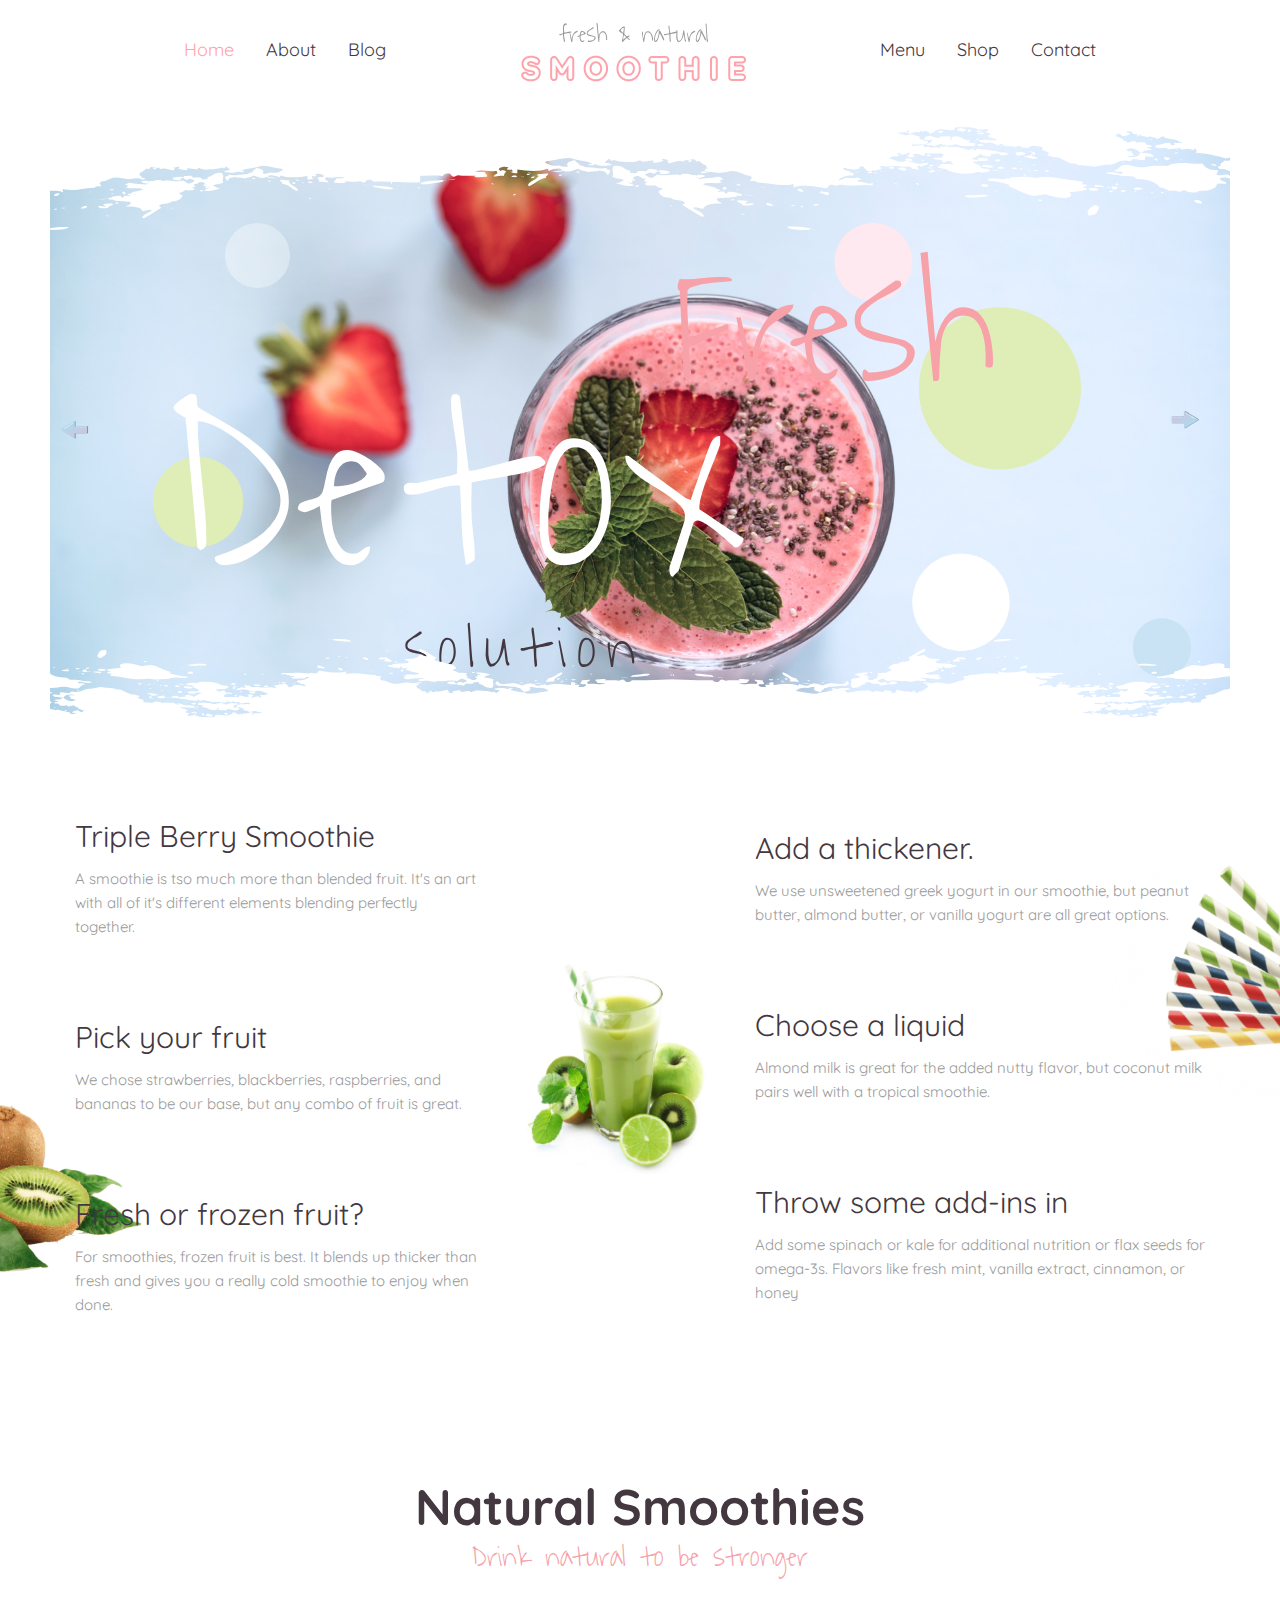
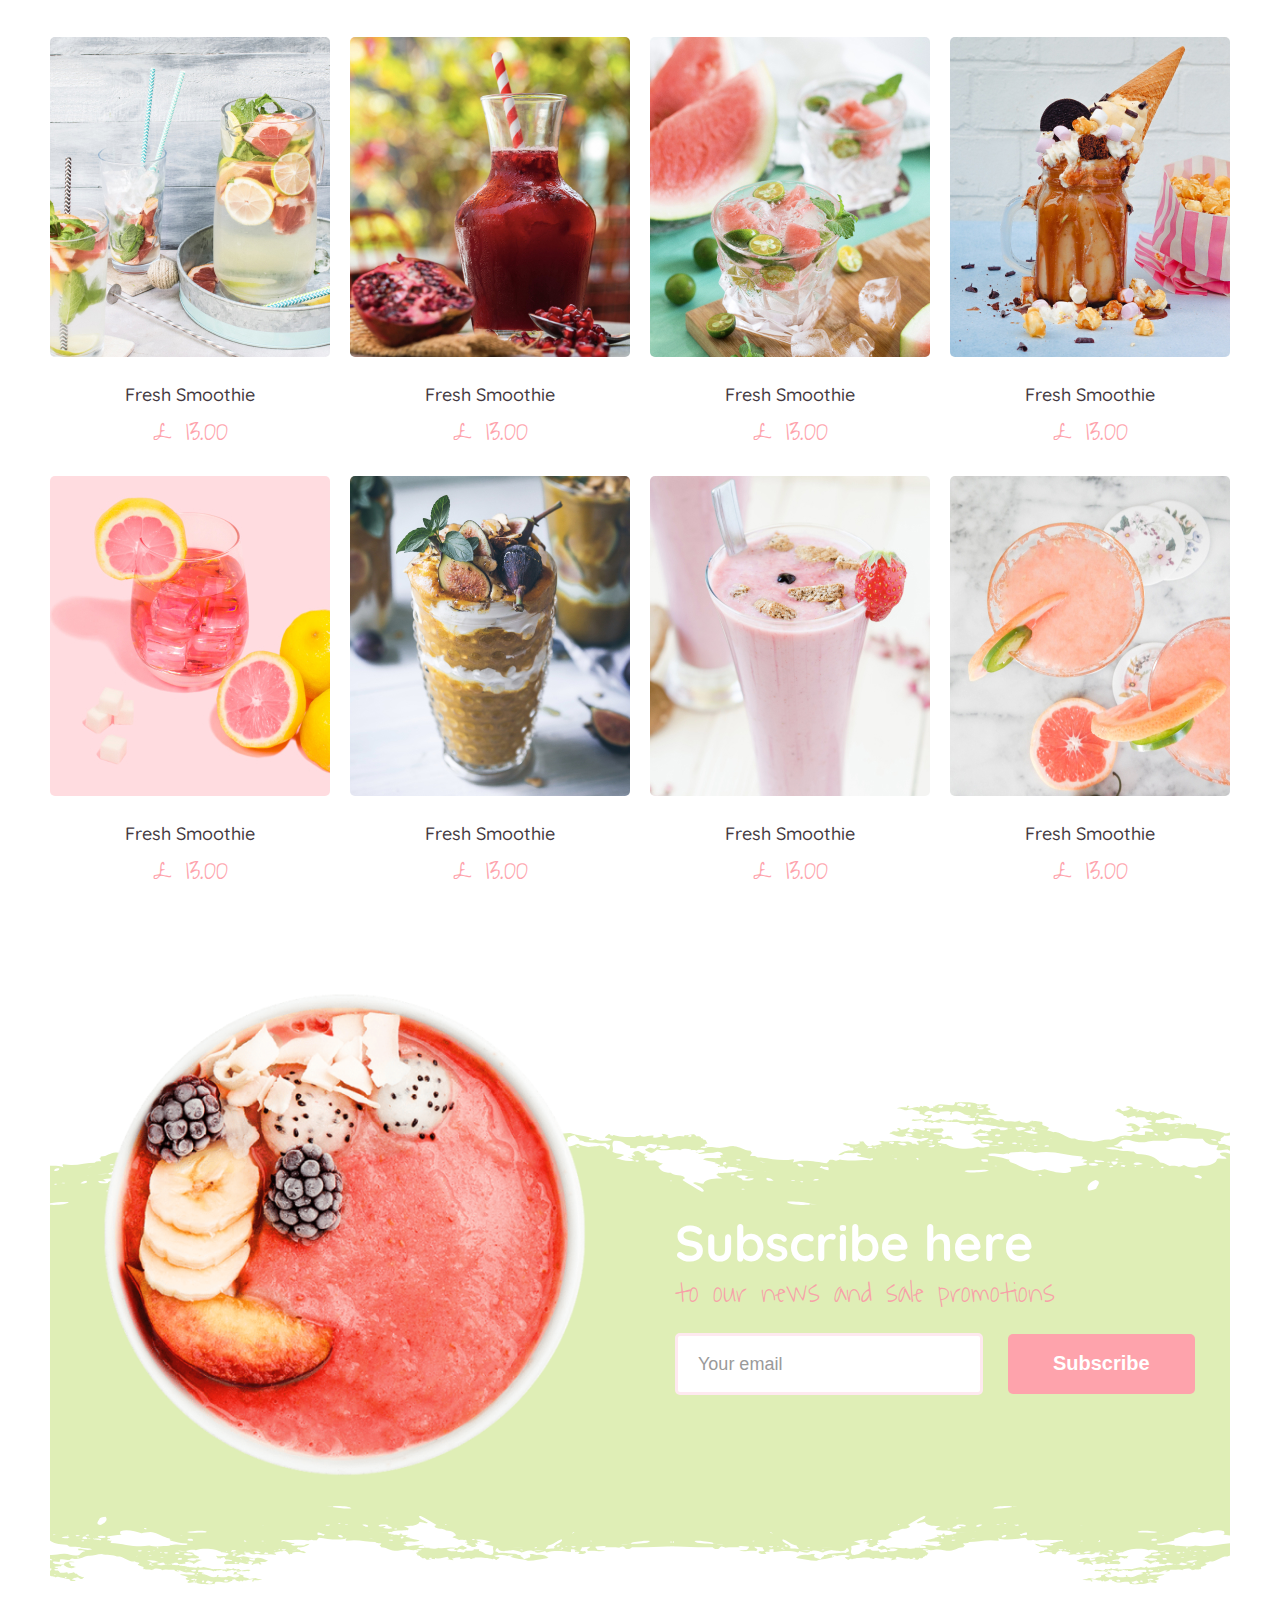
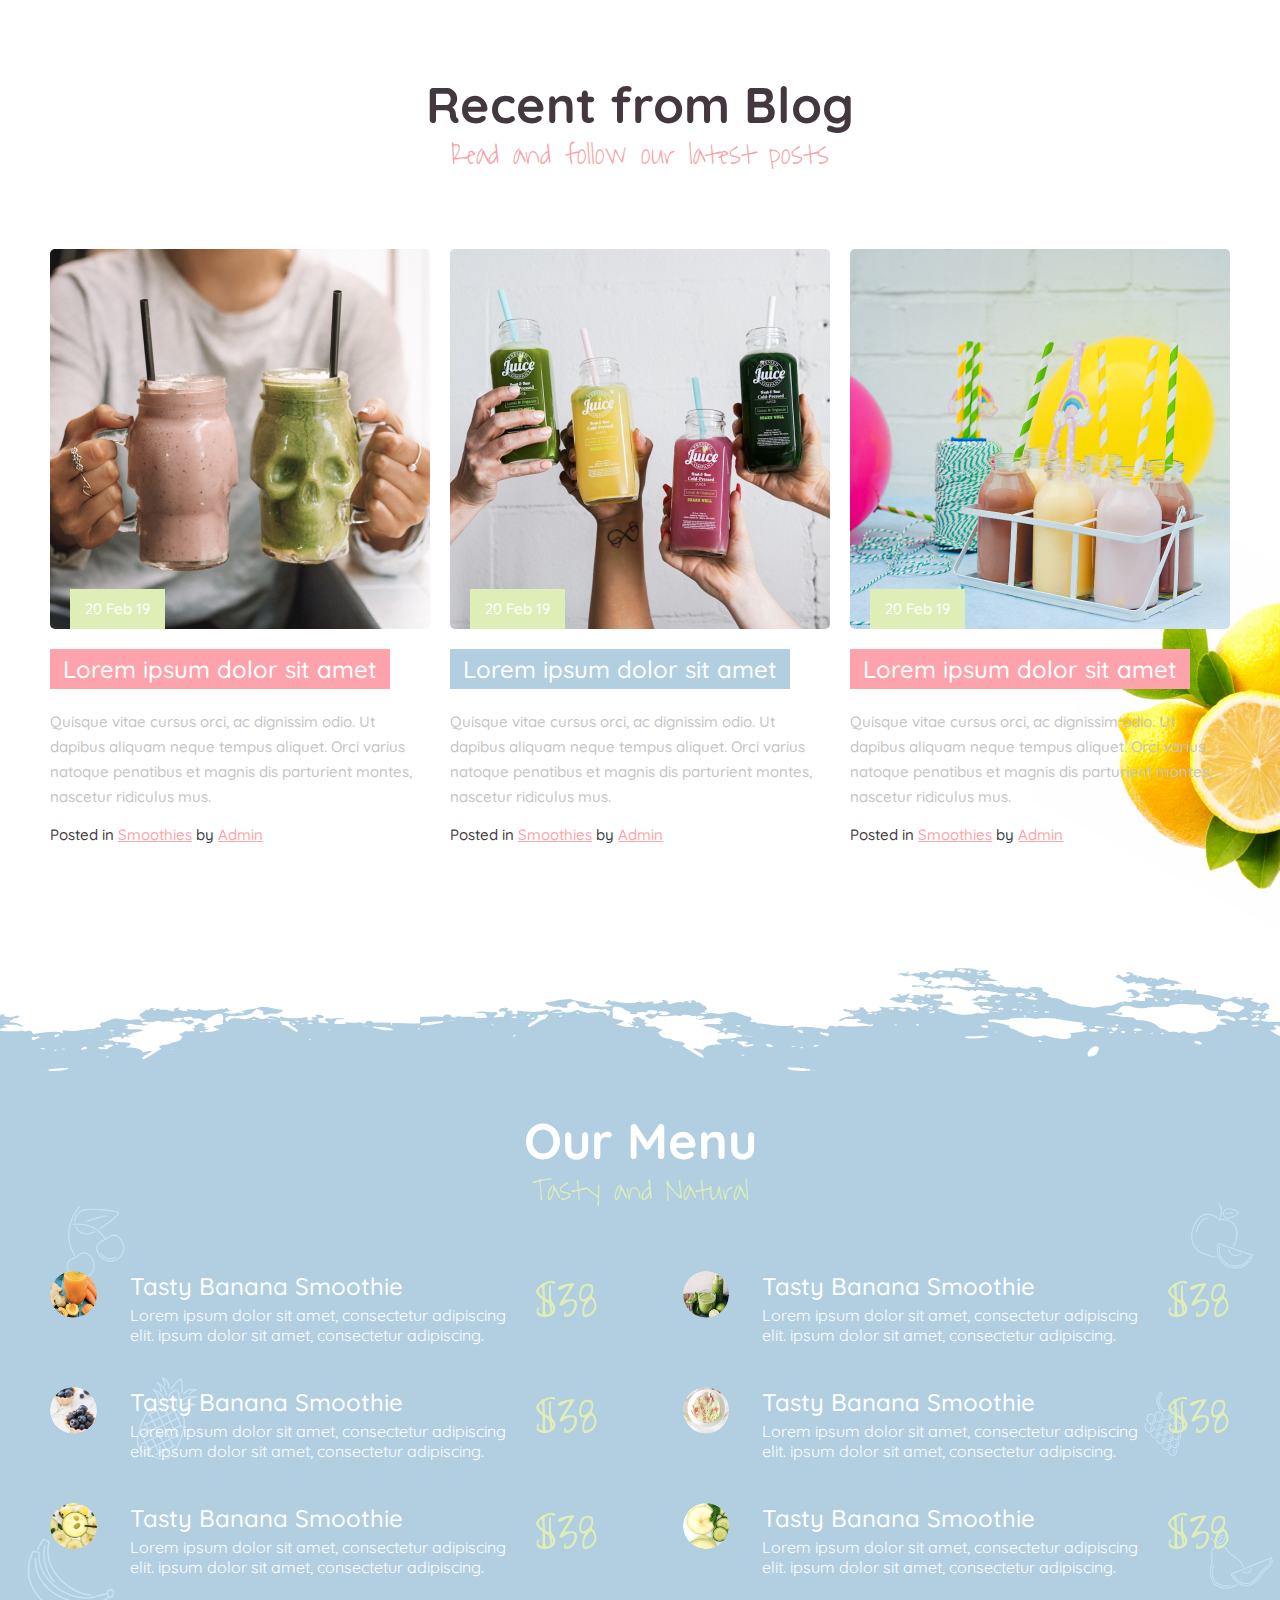
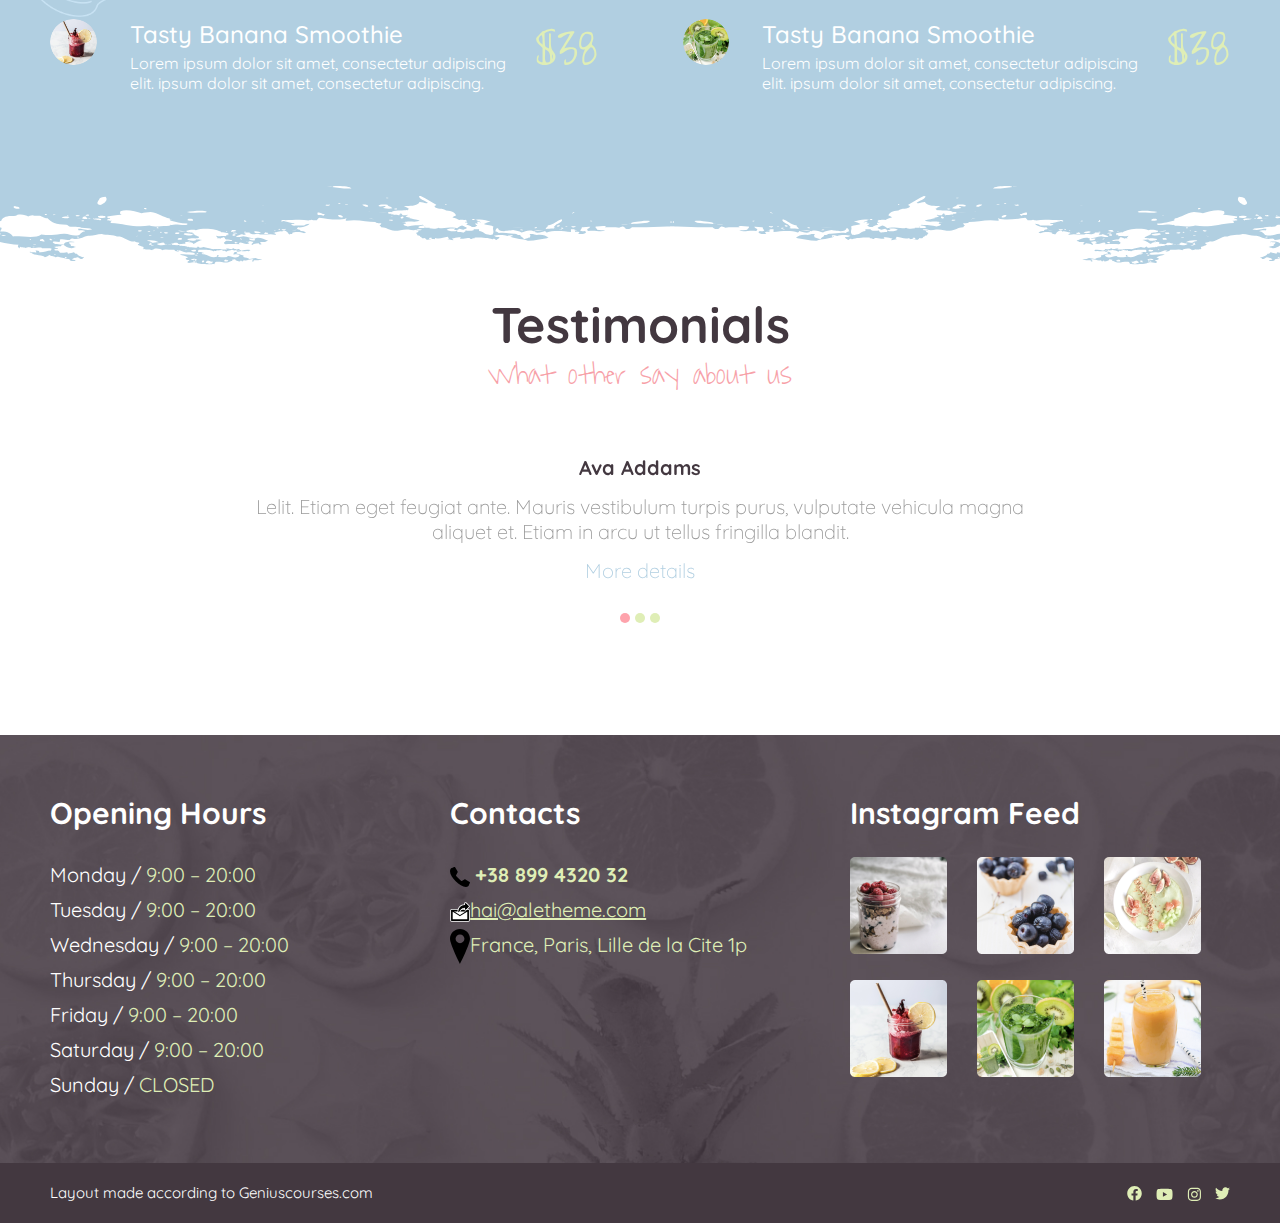
<file: index.html>
<!DOCTYPE html>
<html lang="en">
<head>
    <meta charset="UTF-8">
    <meta http-equiv="X-UA-Compatible" content="IE=edge">
    <meta name="viewport" content="width=device-width, initial-scale=1.0">
    <link rel="preconnect" href="https://fonts.googleapis.com">
    <link rel="preconnect" href="https://fonts.gstatic.com" crossorigin>
    <link href="https://fonts.googleapis.com/css2?family=Quicksand:wght@300;400;500;700&family=Waiting+for+the+Sunrise&display=swap" rel="stylesheet">
    <link rel="stylesheet" href="style.css">
    <link rel="stylesheet" href="css/slick.css">
    <script src="https://code.jquery.com/jquery-1.12.4.min.js" integrity="sha256-ZosEbRLbNQzLpnKIkEdrPv7lOy9C27hHQ+Xp8a4MxAQ=" crossorigin="anonymous"></script>
    <script src="js/slick.min.js"></script>
    <script src="js/scripts.js"></script>
    <script>
        $(document).ready(function(){
            //Testimonial Slider
            $('.testimonials_slider').slick({
                arrows: false,
                dots: true,
            });

            //Top Slider
            $('.homeslider').slick({
                prevArrow: '<button type="button" class="slick-prev"></button>',
                nextArrow: '<button type="button" class="slick-next"></button>',
            });
        });
    </script>
    <title>Smoothie</title>
</head>
<body>
    <header class="top_header">
        <div class="wrapper">
            <nav class="left_nav">
                <ul>
                    <li><a href="index.html" class="active">Home</a></li>
                    <li><a href="about.html">About</a></li>
                    <li><a href="blog.html">Blog</a></li>
                </ul>
            </nav>
            <a href="#" class="logo">
                <img src="img/logo.png" alt="logo" srcset="img/logo@2x.png 2x">
            </a>
            <nav class="right_nav">
                <ul>
                    <li><a href="menu.html" >Menu</a></li>
                    <li><a href="shop.html" >Shop</a></li>
                    <li><a href="#">Contact</a></li>
                </ul>
            </nav>
            <nav class="mobile_nav">
                <span class="open">Open Menu</span>
                <ul class="mobile">
                    <li><a href="index.html" class="active">Home</a></li>
                    <li><a href="about.html">About</a></li>
                    <li><a href="blog.html">Blog</a></li>
                    <li><a href="menu.html" >Menu</a></li>
                    <li><a href="shop.html" >Shop</a></li>
                    <li><a href="#">Contact</a></li>
                </ul>
            </nav>
        </div>
    </header> 
    
    <div class="homeslider svg_style">
        <div class="slide">
            <figure>
                <img src="img/slide1.jpg" alt="">
                <figcaption>
                    <div class="title_one">Fresh</div>
                    <div class="title_two">Detox</div>
                    <div class="title_three">solution</div>
                </figcaption>
            </figure>
        </div>
        <div class="slide">
            <figure>
                <img src="img/slide2.jpg" alt="">
                <figcaption>
                    <div class="title_one">Fresh</div>
                    <div class="title_two">Detox</div>
                    <div class="title_three">solution</div>
                </figcaption>
            </figure>
        </div>
    </div>

    <section class="home_about">
        <div class="about_box wrapper">
            <div class="item_data">
                <article>
                    <h3>Triple Berry Smoothie</h3>
                    <p>A smoothie is tso much more than blended fruit. It's an art with all of it's different elements blending perfectly together.</p>
                </article>

                <article>
                    <h3>Pick your fruit</h3>
                    <p>We chose strawberries, blackberries, raspberries, and bananas to be our base, but any combo of fruit is great.</p>
                </article>

                <article>
                    <h3>Fresh or frozen fruit?</h3>
                    <p>For smoothies, frozen fruit is best. It blends up thicker than fresh and gives you a really cold smoothie to enjoy when done.</p>
                </article>
                
            </div>
            <div class="item_data">
                <img src="img/home_top.jpg" alt="">
            </div>
            <div class="item_data">
                <article>
                    <h3>Add a thickener.</h3>
                    <p>We use unsweetened greek yogurt in our smoothie, but peanut butter, almond butter, or vanilla yogurt are all great options.</p>
                </article>

                <article>
                    <h3>Choose a liquid</h3>
                    <p>Almond milk is great for the added nutty flavor, but coconut milk pairs well with a tropical smoothie.</p>
                </article>

                <article>
                    <h3>Throw some add-ins in</h3>
                    <p>Add some spinach or kale for additional nutrition or flax seeds for omega-3s. Flavors like fresh mint, vanilla extract, cinnamon, or honey</p>
                </article>
            </div>
        </div>
    </section>

    <section class="home_shop">
        <h2 class="box_title">Natural Smoothies</h2>
        <span class="subtitle">Drink natural to be stronger</span>

        <div class="shop wrapper">
            <div class="product">
                <div class="thumbnail">
                    <img src="img/shop1.jpg" alt="">
                    <div class="add_to_cart"><a href="#">add to cart</a></div>
                </div>
    
                <h3><a href="">Fresh Smoothie</a></h3>
                <span class="price">£ 13.00</span>
            </div>
            <div class="product">
                <div class="thumbnail">
                    <img src="img/shop2.jpg" alt="">
                    <div class="add_to_cart"><a href="#">add to cart</a></div>
                </div>
    
                <h3><a href="">Fresh Smoothie</a></h3>
                <span class="price">£ 13.00</span>
            </div>
            <div class="product">
                <div class="thumbnail">
                    <img src="img/shop3.jpg" alt="">
                    <div class="add_to_cart"><a href="#">add to cart</a></div>
                </div>
    
                <h3><a href="">Fresh Smoothie</a></h3>
                <span class="price">£ 13.00</span>
            </div>
            <div class="product">
                <div class="thumbnail">
                    <img src="img/shop4.jpg" alt="">
                    <div class="add_to_cart"><a href="#">add to cart</a></div>
                </div>
    
                <h3><a href="">Fresh Smoothie</a></h3>
                <span class="price">£ 13.00</span>
            </div>
            <div class="product">
                <div class="thumbnail">
                    <img src="img/shop5.jpg" alt="">
                    <div class="add_to_cart"><a href="#">add to cart</a></div>
                </div>
    
                <h3><a href="">Fresh Smoothie</a></h3>
                <span class="price">£ 13.00</span>
            </div>
            <div class="product">
                <div class="thumbnail">
                    <img src="img/shop6.jpg" alt="">
                    <div class="add_to_cart"><a href="#">add to cart</a></div>
                </div>
    
                <h3><a href="">Fresh Smoothie</a></h3>
                <span class="price">£ 13.00</span>
            </div>
            <div class="product">
                <div class="thumbnail">
                    <img src="img/shop7.jpg" alt="">
                    <div class="add_to_cart"><a href="#">add to cart</a></div>
                </div>
    
                <h3><a href="">Fresh Smoothie</a></h3>
                <span class="price">£ 13.00</span>
            </div>
            <div class="product">
                <div class="thumbnail">
                    <img src="img/shop8.jpg" alt="">
                    <div class="add_to_cart"><a href="#">add to cart</a></div>
                </div>
    
                <h3><a href="">Fresh Smoothie</a></h3>
                <span class="price">£ 13.00</span>
            </div>
        </div>
    </section>

    <section class="home_subscribe svg_style">
        <div class="wrapper">
            <div class="col_left">
                <div class="thumbnail">
                    <img src="img/menu2.png" alt="">
                </div>
            </div>
            <div class="col_right">
                <h2 class="box_title">Subscribe here</h2>
                <span class="subtitle">to our news and sale promotions</span>
                <form action="index.html" class="subscribe" method="POST">
                    <input type="email" class="email" placeholder="Your email">
                    <input type="submit" value="Subscribe" class="submit">
                </form>
            </div>
        </div>
    </section>

    <section class="home_blog">
        <h2 class="box_title">Recent from Blog</h2>
        <span class="subtitle">Read and follow our latest posts</span>

        <section class="blog_archive wrapper">
            <article class="post">
                <div class="thumbnail">
                    <a href="#"> <img src="img/blog1.jpg" alt=""></a> 
                    <span>20 Feb 19</span>
                </div>
                <h3><a href="#">Lorem ipsum dolor sit amet</a></h3>
                <p>Quisque vitae cursus orci, ac dignissim odio. Ut dapibus aliquam neque tempus aliquet. Orci varius natoque penatibus et magnis dis parturient montes, nascetur ridiculus mus.</p>
                <div class="info_line">
                    Posted in <a href="#">Smoothies</a> by <a href="#">Admin</a> 
                </div>
            </article>
            <article class="post">
                <div class="thumbnail">
                    <a href="#"><img src="img/blog2.jpg" alt=""></a>
                    <span>20 Feb 19</span>
                </div>
                <h3><a href="#">Lorem ipsum dolor sit amet</a></h3>
                <p>Quisque vitae cursus orci, ac dignissim odio. Ut dapibus aliquam neque tempus aliquet. Orci varius natoque penatibus et magnis dis parturient montes, nascetur ridiculus mus.</p>
                <div class="info_line">
                    Posted in <a href="#">Smoothies</a> by <a href="#">Admin</a> 
                </div>
            </article>
            <article class="post">
                <div class="thumbnail">
                    <a href="#"><img src="img/blog3.jpg" alt=""></a>
                    <span>20 Feb 19</span>
                </div>
                <h3><a href="#">Lorem ipsum dolor sit amet</a></h3>
                <p>Quisque vitae cursus orci, ac dignissim odio. Ut dapibus aliquam neque tempus aliquet. Orci varius natoque penatibus et magnis dis parturient montes, nascetur ridiculus mus.</p>
                <div class="info_line">
                    Posted in <a href="#">Smoothies</a> by <a href="#">Admin</a> 
                </div>
            </article>
        </section>
    </section>

    <section class="our_menu svg_style">
        <div class="wrapper">
            <h2 class="box_title">Our Menu</h2>
            <span class="subtitle">Tasty and Natural </span>

            <div class="menu_list">
                <div class="menu_item">
                    <div class="thumbnail">
                        <img src="img/menu_item1.png" alt="">
                    </div>
                    <div class="info">
                        <h3>Tasty Banana Smoothie</h3>
                        <p>Lorem ipsum dolor sit amet, consectetur adipiscing  elit. ipsum dolor sit amet, consectetur adipiscing.</p>                       
                    </div>
                    <div class="price">
                        $38 
                    </div>
                </div>
                <div class="menu_item">
                    <div class="thumbnail">
                        <img src="img/menu_item2.png" alt="">
                    </div>
                    <div class="info">
                        <h3>Tasty Banana Smoothie</h3>
                        <p>Lorem ipsum dolor sit amet, consectetur adipiscing  elit. ipsum dolor sit amet, consectetur adipiscing.</p>                       
                    </div>
                    <div class="price">
                        $38 
                    </div>
                </div>
                <div class="menu_item">
                    <div class="thumbnail">
                        <img src="img/menu_item3.png" alt="">
                    </div>
                    <div class="info">
                        <h3>Tasty Banana Smoothie</h3>
                        <p>Lorem ipsum dolor sit amet, consectetur adipiscing  elit. ipsum dolor sit amet, consectetur adipiscing.</p>                       
                    </div>
                    <div class="price">
                        $38 
                    </div>
                </div>
                <div class="menu_item">
                    <div class="thumbnail">
                        <img src="img/menu_item4.png" alt="">
                    </div>
                    <div class="info">
                        <h3>Tasty Banana Smoothie</h3>
                        <p>Lorem ipsum dolor sit amet, consectetur adipiscing  elit. ipsum dolor sit amet, consectetur adipiscing.</p>                       
                    </div>
                    <div class="price">
                        $38 
                    </div>
                </div>
                <div class="menu_item">
                    <div class="thumbnail">
                        <img src="img/menu_item5.png" alt="">
                    </div>
                    <div class="info">
                        <h3>Tasty Banana Smoothie</h3>
                        <p>Lorem ipsum dolor sit amet, consectetur adipiscing  elit. ipsum dolor sit amet, consectetur adipiscing.</p>                       
                    </div>
                    <div class="price">
                        $38 
                    </div>
                </div>
                <div class="menu_item">
                    <div class="thumbnail">
                        <img src="img/menu_item6.png" alt="">
                    </div>
                    <div class="info">
                        <h3>Tasty Banana Smoothie</h3>
                        <p>Lorem ipsum dolor sit amet, consectetur adipiscing  elit. ipsum dolor sit amet, consectetur adipiscing.</p>                       
                    </div>
                    <div class="price">
                        $38 
                    </div>
                </div>
                <div class="menu_item">
                    <div class="thumbnail">
                        <img src="img/menu_item7.png" alt="">
                    </div>
                    <div class="info">
                        <h3>Tasty Banana Smoothie</h3>
                        <p>Lorem ipsum dolor sit amet, consectetur adipiscing  elit. ipsum dolor sit amet, consectetur adipiscing.</p>                       
                    </div>
                    <div class="price">
                        $38 
                    </div>
                </div>
                <div class="menu_item">
                    <div class="thumbnail">
                        <img src="img/menu_item8.png" alt="">
                    </div>
                    <div class="info">
                        <h3>Tasty Banana Smoothie</h3>
                        <p>Lorem ipsum dolor sit amet, consectetur adipiscing  elit. ipsum dolor sit amet, consectetur adipiscing.</p>                       
                    </div>
                    <div class="price">
                        $38 
                    </div>
                </div>
            </div>
        </div>
    </section>

    <section class="home_testimonials">
        <h2 class="box_title">Testimonials</h2>
        <span class="subtitle">What other say about us </span>

        <div class="testimonials_slider">
            <div class="testy_item">
                <h5 class="author_name">Ava Addams</h5>
                <p class="author_description">Lelit. Etiam eget feugiat ante. Mauris vestibulum turpis purus, vulputate vehicula magna aliquet et. Etiam in arcu ut tellus fringilla blandit.</p>
                <a href="#" class="author_link" target="_blank">More details</a>
            </div>
            <div class="testy_item">
                <h5 class="author_name">Ava Addams 2</h5>
                <p class="author_description">Lelit. Etiam eget feugiat ante. Mauris vestibulum turpis purus, vulputate vehicula magna aliquet et. Etiam in arcu ut tellus fringilla blandit.</p>
                <a href="#" class="author_link" target="_blank">More details</a>
            </div>
            <div class="testy_item">
                <h5 class="author_name">Ava Addams 3</h5>
                <p class="author_description">Lelit. Etiam eget feugiat ante. Mauris vestibulum turpis purus, vulputate vehicula magna aliquet et. Etiam in arcu ut tellus fringilla blandit.</p>
                <a href="#" class="author_link" target="_blank">More details</a>
            </div>
        </div>
    </section>

    <footer class="footer">
        <div class="top_footer">
            <div class="wrapper">
                <div class="footer_item openning">
                    <h5 class="footer_title">Opening Hours</h5>
                    Monday / <span>9:00 – 20:00</span> <br>
                    Tuesday / <span>9:00 – 20:00</span> <br>
                    Wednesday / <span>9:00 – 20:00</span> <br>
                    Thursday / <span>9:00 – 20:00</span> <br>
                    Friday / <span>9:00 – 20:00</span> <br>
                    Saturday / <span>9:00 – 20:00</span> <br>
                    Sunday / <span>CLOSED</span>
                </div>
                <div class="footer_item contact_info">
                    <h5 class="footer_title">Contacts</h5>
                    <img src="img/contact1.svg" alt="" width="20px" height="20px"> <strong>+38 899 4320 32</strong> <br> 
                    <img src="img/contact2.svg" alt="" width="20px" height="20px"><a href="mailto:hai@aletheme.com">hai@aletheme.com</a> <br>
                    <img src="img/contact3.svg" alt="" width="20px" height="20px">France, Paris, Lille de la Cite 1p <br>
                </div>
                <div class="footer_item instagram_feed">
                    <h5 class="footer_title">Instagram Feed</h5>
                    <ul>
                        <li><a href="#"><img src="img/in1.png" alt=""></a></li>
                        <li><a href="#"><img src="img/in2.png" alt=""></a></li>
                        <li><a href="#"><img src="img/in3.png" alt=""></a></li>
                        <li><a href="#"><img src="img/in4.png" alt=""></a></li>
                        <li><a href="#"><img src="img/in5.png" alt=""></a></li>
                        <li><a href="#"><img src="img/in6.png" alt=""></a></li>
                    </ul>
                </div>
            </div>
        </div>
        <div class="bottom_footer">
            <div class="wrapper">
                <p>Layout made according to Geniuscourses.com</p>
                <ul class="social">
                    <li><a href="#"><img src="img/social1g.svg" alt=""></a></li>
                    <li><a href="#"><img src="img/social2g.svg" alt=""></a></li>
                    <li><a href="#"><img src="img/social3g.svg" alt=""></a></li>
                    <li><a href="#"><img src="img/social4g.svg" alt=""></a></li>
                </ul>
            </div>
        </div>
    </footer>

</body>
</html>
</file>
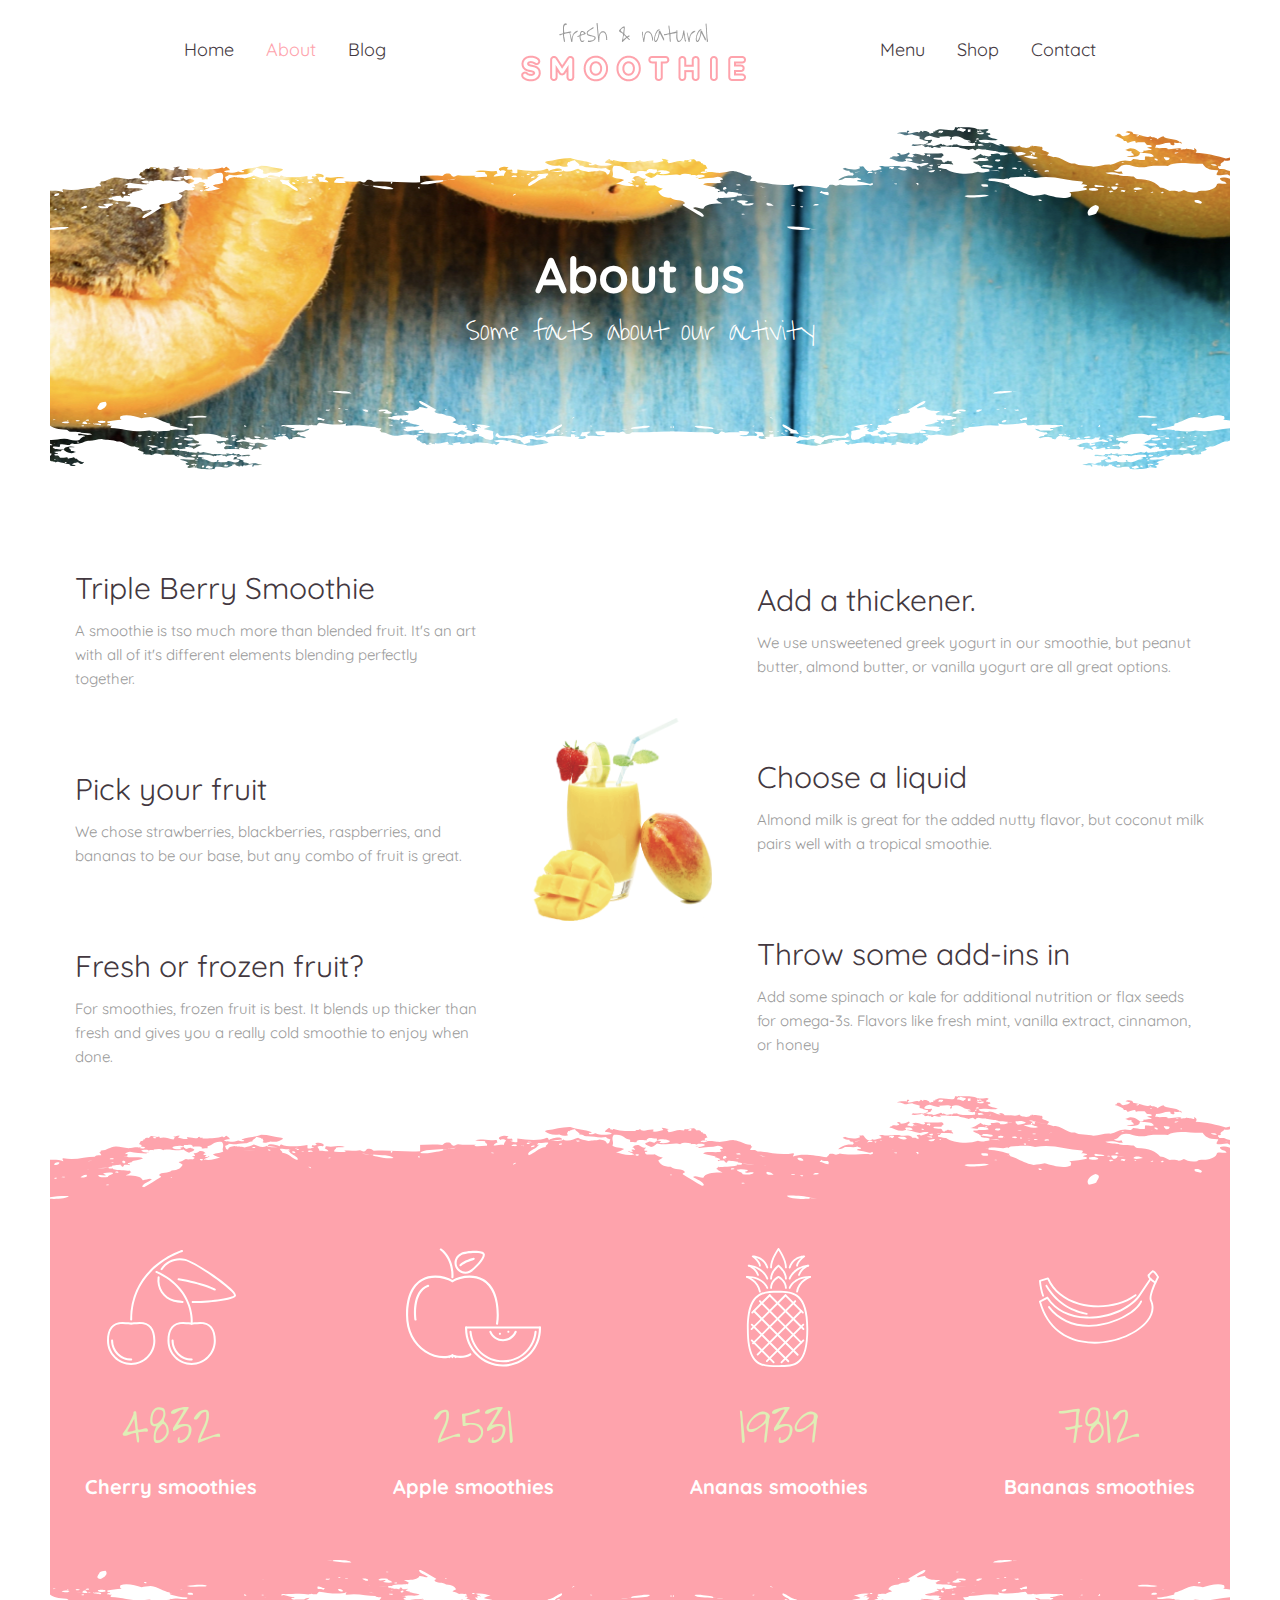
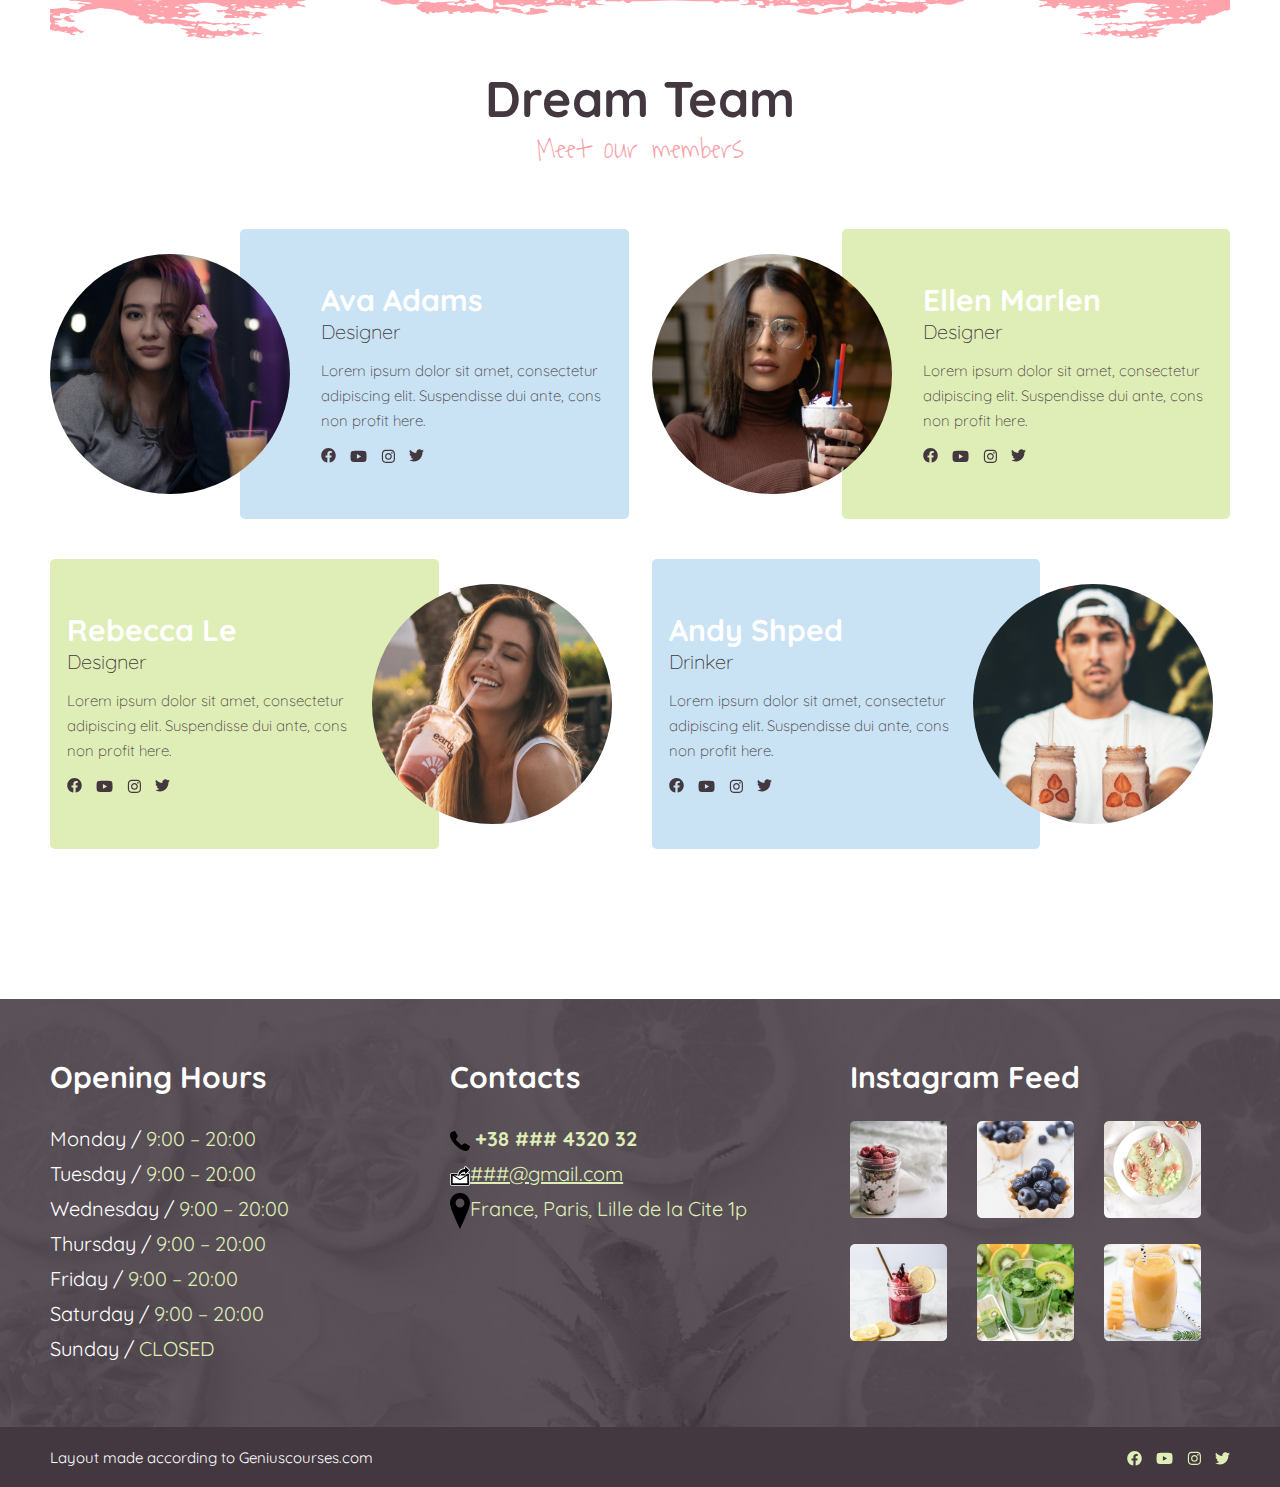
<file: about.html>
<!DOCTYPE html>
<html lang="en">
<head>
    <meta charset="UTF-8">
    <meta http-equiv="X-UA-Compatible" content="IE=edge">
    <meta name="viewport" content="width=device-width, initial-scale=1.0">
    <link rel="preconnect" href="https://fonts.googleapis.com">
    <link rel="preconnect" href="https://fonts.gstatic.com" crossorigin>
    <link href="https://fonts.googleapis.com/css2?family=Quicksand:wght@300;400;700&family=Waiting+for+the+Sunrise&display=swap" rel="stylesheet">
    <link rel="stylesheet" href="style.css">
    <script src="https://code.jquery.com/jquery-1.12.4.min.js" integrity="sha256-ZosEbRLbNQzLpnKIkEdrPv7lOy9C27hHQ+Xp8a4MxAQ=" crossorigin="anonymous"></script>
    <script src="js/scripts.js"></script>
    <title>Smoothie</title>
</head>
<body>
    <header class="top_header">
        <div class="wrapper">
            <nav class="left_nav">
                <ul>
                    <li><a href="index.html">Home</a></li>
                    <li><a href="about.html" class="active">About</a></li>
                    <li><a href="blog.html">Blog</a></li>
                </ul>
            </nav>
            <a href="#" class="logo">
                <img src="img/logo.png" alt="logo" srcset="img/logo@2x.png 2x">
            </a>
            <nav class="right_nav">
                <ul>
                    <li><a href="menu.html">Menu</a></li>
                    <li><a href="shop.html">Shop</a></li>
                    <li><a href="#">Contact</a></li>
                </ul>
            </nav>
            <nav class="mobile_nav">
                <span class="open">Open Menu</span>
                <ul class="mobile">
                    <li><a href="index.html" class="active">Home</a></li>
                    <li><a href="about.html">About</a></li>
                    <li><a href="blog.html">Blog</a></li>
                    <li><a href="menu.html" >Menu</a></li>
                    <li><a href="shop.html" >Shop</a></li>
                    <li><a href="#">Contact</a></li>
                </ul>
            </nav>
        </div>
    </header> 
    <section class="page_heading about_page svg_style">
        <h2>About us</h2>
        <span class="subtitle">Some facts about our activity</span>
    </section>
    <section class="about_box wrapper">
        <div class="item_data">
            <article>
                <h3>Triple Berry Smoothie</h3>
                <p>A smoothie is tso much more than blended fruit. It's an art with all of it's different elements blending perfectly together.</p>
            </article>

            <article>
                <h3>Pick your fruit</h3>
                <p>We chose strawberries, blackberries, raspberries, and bananas to be our base, but any combo of fruit is great.</p>
            </article>

            <article>
                <h3>Fresh or frozen fruit?</h3>
                <p>For smoothies, frozen fruit is best. It blends up thicker than fresh and gives you a really cold smoothie to enjoy when done.</p>
            </article>
            
        </div>
        <div class="item_data">
            <img src="img/about.png" alt="">
        </div>
        <div class="item_data">
            <article>
                <h3>Add a thickener.</h3>
                <p>We use unsweetened greek yogurt in our smoothie, but peanut butter, almond butter, or vanilla yogurt are all great options.</p>
            </article>

            <article>
                <h3>Choose a liquid</h3>
                <p>Almond milk is great for the added nutty flavor, but coconut milk pairs well with a tropical smoothie.</p>
            </article>

            <article>
                <h3>Throw some add-ins in</h3>
                <p>Add some spinach or kale for additional nutrition or flax seeds for omega-3s. Flavors like fresh mint, vanilla extract, cinnamon, or honey</p>
            </article>
        </div>
    </section>

    <section class="infographic svg_style">
        <div class="wrapper">
            <div class="info_list">
                <div class="item_info">
                    <div class="icon">
                        <img src="img/icon1.svg" alt="">
                    </div>
                    <span class="count">4832</span>
                    <h4>Cherry smoothies</h4>
                </div>
                <div class="item_info">
                    <div class="icon">
                        <img src="img/icon2.svg" alt="">
                    </div>
                    <span class="count">2531</span>
                    <h4>Apple smoothies</h4>
                </div>
                <div class="item_info">
                    <div class="icon">
                        <img src="img/icon3.svg" alt="">
                    </div>
                    <span class="count">1939</span>
                    <h4>Ananas smoothies</h4>
                </div>
                <div class="item_info">
                    <div class="icon">
                        <img src="img/icon4.svg" alt="">
                    </div>
                    <span class="count">7812</span>
                    <h4>Bananas smoothies</h4>
                </div>
            </div>
        </div>
    </section>
    <section class="team">
        <h2 class="box_title">Dream Team</h2>
        <span class="subtitle">Meet our members</span>

        <div class="wrapper">
            <div class="team_list">
                <div class="team_member">
                    <div class="image">
                        <img src="img/team1.jpg" alt="">
                    </div>
                    <div class="data">
                        <span class="name">Ava Adams</span>
                        <span class="post">Designer</span>
                        <p>Lorem ipsum dolor sit amet, consectetur adipiscing elit. Suspendisse dui ante, cons non profit here.</p>
                        <span class="social">
                            <a href="#"><img src="img/social1.svg" alt=""></a>
                            <a href="#"><img src="img/social2.svg" alt=""></a>
                            <a href="#"><img src="img/social3.svg" alt=""></a>
                            <a href="#"><img src="img/social4.svg" alt=""></a>
                        </span>
                    </div>
                </div>
                <div class="team_member">
                    <div class="image">
                        <img src="img/team2.jpg" alt="">
                    </div>
                    <div class="data">
                        <span class="name">Ellen Marlen</span>
                        <span class="post">Designer</span>
                        <p>Lorem ipsum dolor sit amet, consectetur adipiscing elit. Suspendisse dui ante, cons non profit here.</p>
                        <span class="social">
                            <a href="#"><img src="img/social1.svg" alt=""></a>
                            <a href="#"><img src="img/social2.svg" alt=""></a>
                            <a href="#"><img src="img/social3.svg" alt=""></a>
                            <a href="#"><img src="img/social4.svg" alt=""></a>
                        </span>
                    </div>
                </div>
                <div class="team_member">
                    <div class="image">
                        <img src="img/team3.jpg" alt="">
                    </div>
                    <div class="data">
                        <span class="name">Rebecca Le</span>
                        <span class="post">Designer</span>
                        <p>Lorem ipsum dolor sit amet, consectetur adipiscing elit. Suspendisse dui ante, cons non profit here.</p>
                        <span class="social">
                            <a href="#"><img src="img/social1.svg" alt=""></a>
                            <a href="#"><img src="img/social2.svg" alt=""></a>
                            <a href="#"><img src="img/social3.svg" alt=""></a>
                            <a href="#"><img src="img/social4.svg" alt=""></a>
                        </span>
                    </div>
                </div>
                <div class="team_member">
                    <div class="image">
                        <img src="img/team4.jpg" alt="">
                    </div>
                    <div class="data">
                        <span class="name">Andy Shped</span>
                        <span class="post">Drinker</span>
                        <p>Lorem ipsum dolor sit amet, consectetur adipiscing elit. Suspendisse dui ante, cons non profit here.</p>
                        <span class="social">
                            <a href="#"><img src="img/social1.svg" alt=""></a>
                            <a href="#"><img src="img/social2.svg" alt=""></a>
                            <a href="#"><img src="img/social3.svg" alt=""></a>
                            <a href="#"><img src="img/social4.svg" alt=""></a>
                        </span>
                    </div>
                </div>
            </div>
        </div>
    </section>

    <footer class="footer">
        <div class="top_footer">
            <div class="wrapper">
                <div class="footer_item openning">
                    <h5 class="footer_title">Opening Hours</h5>
                    Monday / <span>9:00 – 20:00</span> <br>
                    Tuesday / <span>9:00 – 20:00</span> <br>
                    Wednesday / <span>9:00 – 20:00</span> <br>
                    Thursday / <span>9:00 – 20:00</span> <br>
                    Friday / <span>9:00 – 20:00</span> <br>
                    Saturday / <span>9:00 – 20:00</span> <br>
                    Sunday / <span>CLOSED</span>
                </div>
                <div class="footer_item contact_info">
                    <h5 class="footer_title">Contacts</h5>
                    <img src="img/contact1.svg" alt="" width="20px" height="20px"> <strong>+38 ### 4320 32</strong> <br> 
                    <img src="img/contact2.svg" alt="" width="20px" height="20px"><a href="mailto:hai@aletheme.com">###@gmail.com</a> <br>
                    <img src="img/contact3.svg" alt="" width="20px" height="20px">France, Paris, Lille de la Cite 1p <br>
                </div>
                <div class="footer_item instagram_feed">
                    <h5 class="footer_title">Instagram Feed</h5>
                    <ul>
                        <li><a href="#"><img src="img/in1.png" alt=""></a></li>
                        <li><a href="#"><img src="img/in2.png" alt=""></a></li>
                        <li><a href="#"><img src="img/in3.png" alt=""></a></li>
                        <li><a href="#"><img src="img/in4.png" alt=""></a></li>
                        <li><a href="#"><img src="img/in5.png" alt=""></a></li>
                        <li><a href="#"><img src="img/in6.png" alt=""></a></li>
                    </ul>
                </div>
            </div>
        </div>
        <div class="bottom_footer">
            <div class="wrapper">
                <p>Layout made according to Geniuscourses.com</p>
                <ul class="social">
                    <li><a href="#"><img src="img/social1g.svg" alt=""></a></li>
                    <li><a href="#"><img src="img/social2g.svg" alt=""></a></li>
                    <li><a href="#"><img src="img/social3g.svg" alt=""></a></li>
                    <li><a href="#"><img src="img/social4g.svg" alt=""></a></li>
                </ul>
            </div>
        </div>
    </footer>
</body>
</html>
</file>
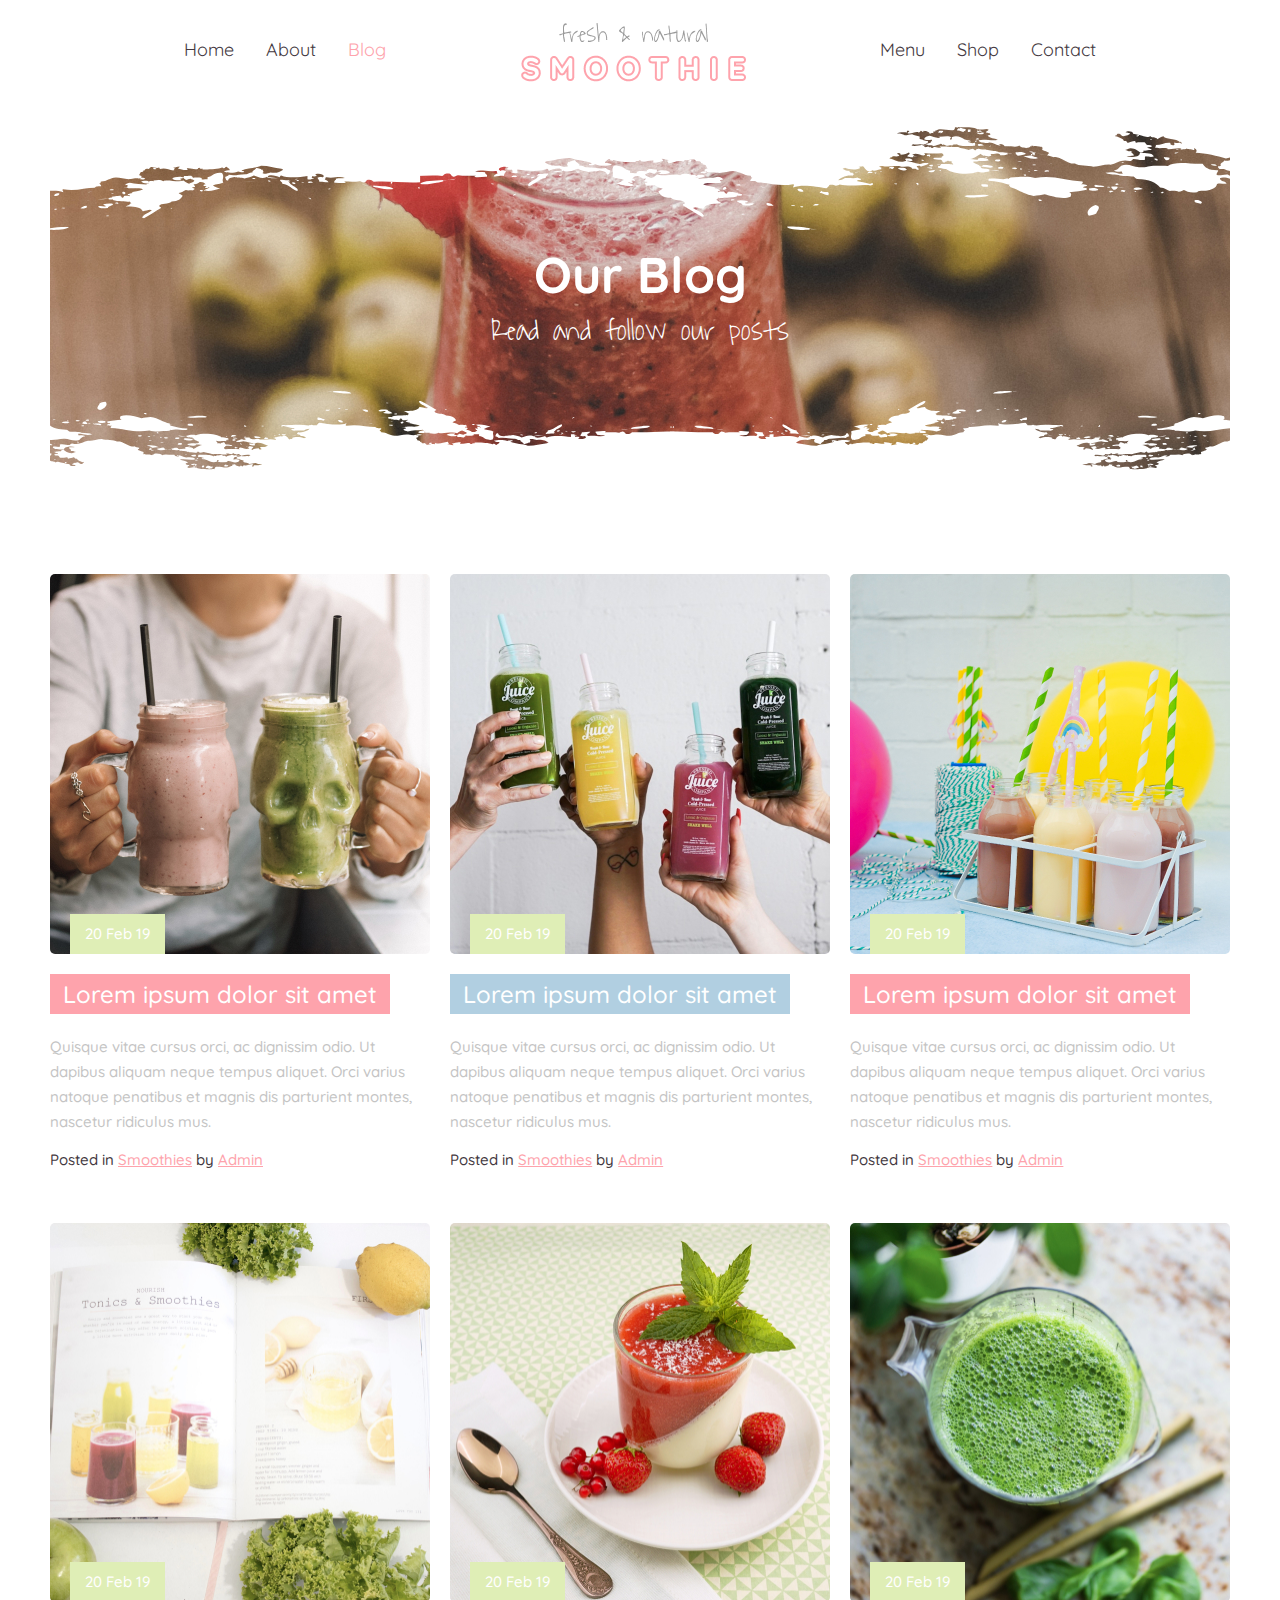
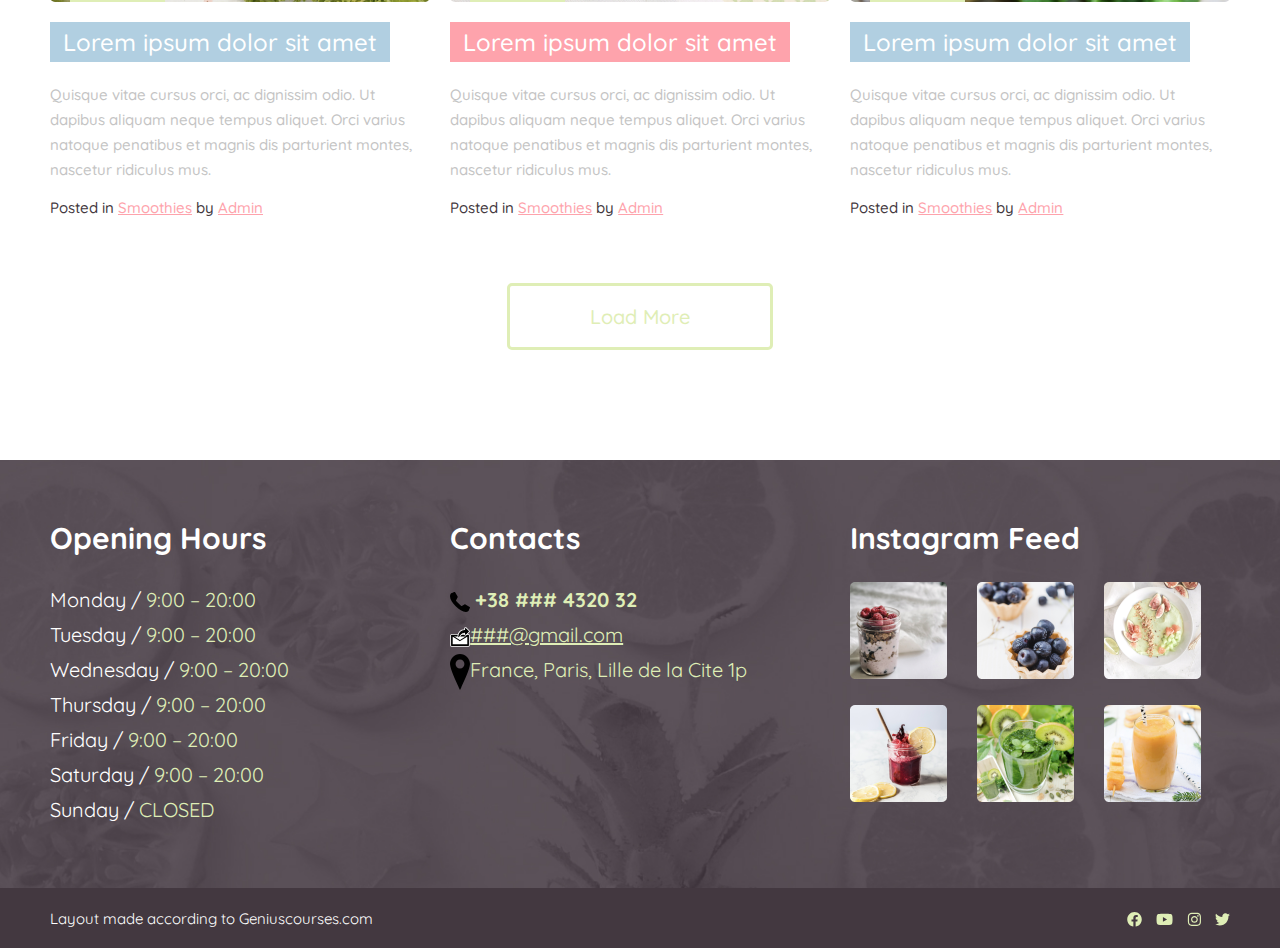
<file: blog.html>
<!DOCTYPE html>
<html lang="en">
<head>
    <meta charset="UTF-8">
    <meta http-equiv="X-UA-Compatible" content="IE=edge">
    <meta name="viewport" content="width=device-width, initial-scale=1.0">
    <link rel="preconnect" href="https://fonts.googleapis.com">
    <link rel="preconnect" href="https://fonts.gstatic.com" crossorigin>
    <link href="https://fonts.googleapis.com/css2?family=Quicksand:wght@300;400;500;700&family=Waiting+for+the+Sunrise&display=swap" rel="stylesheet">
    <link rel="stylesheet" href="style.css">
    <script src="https://code.jquery.com/jquery-1.12.4.min.js" integrity="sha256-ZosEbRLbNQzLpnKIkEdrPv7lOy9C27hHQ+Xp8a4MxAQ=" crossorigin="anonymous"></script>
    <script src="js/scripts.js"></script>
    <title>Smoothie</title>
</head>
<body>
    <header class="top_header">
        <div class="wrapper">
            <nav class="left_nav">
                <ul>
                    <li><a href="index.html">Home</a></li>
                    <li><a href="about.html">About</a></li>
                    <li><a href="blog.html" class="active">Blog</a></li>
                </ul>
            </nav>
            <a href="#" class="logo">
                <img src="img/logo.png" alt="logo" srcset="img/logo@2x.png 2x">
            </a>
            <nav class="right_nav">
                <ul>
                    <li><a href="menu.html">Menu</a></li>
                    <li><a href="shop.html">Shop</a></li>
                    <li><a href="#">Contact</a></li>
                </ul>
            </nav>
            <nav class="mobile_nav">
                <span class="open">Open Menu</span>
                <ul class="mobile">
                    <li><a href="index.html" class="active">Home</a></li>
                    <li><a href="about.html">About</a></li>
                    <li><a href="blog.html">Blog</a></li>
                    <li><a href="menu.html" >Menu</a></li>
                    <li><a href="shop.html" >Shop</a></li>
                    <li><a href="#">Contact</a></li>
                </ul>
            </nav>
        </div>
    </header> 
    <section class="page_heading blog_page svg_style">
        <h2>Our Blog</h2>
        <span class="subtitle">Read and follow our posts</span>
    </section>

    <section class="blog_archive wrapper">
        <article class="post">
            <div class="thumbnail">
                <a href="#"> <img src="img/blog1.jpg" alt=""></a> 
                <span>20 Feb 19</span>
            </div>
            <h3><a href="#">Lorem ipsum dolor sit amet</a></h3>
            <p>Quisque vitae cursus orci, ac dignissim odio. Ut dapibus aliquam neque tempus aliquet. Orci varius natoque penatibus et magnis dis parturient montes, nascetur ridiculus mus.</p>
            <div class="info_line">
                Posted in <a href="#">Smoothies</a> by <a href="#">Admin</a> 
            </div>
        </article>
        <article class="post">
            <div class="thumbnail">
                <img src="img/blog2.jpg" alt="">
                <span>20 Feb 19</span>
            </div>
            <h3><a href="#">Lorem ipsum dolor sit amet</a></h3>
            <p>Quisque vitae cursus orci, ac dignissim odio. Ut dapibus aliquam neque tempus aliquet. Orci varius natoque penatibus et magnis dis parturient montes, nascetur ridiculus mus.</p>
            <div class="info_line">
                Posted in <a href="#">Smoothies</a> by <a href="#">Admin</a> 
            </div>
        </article>
        <article class="post">
            <div class="thumbnail">
                <img src="img/blog3.jpg" alt="">
                <span>20 Feb 19</span>
            </div>
            <h3><a href="#">Lorem ipsum dolor sit amet</a></h3>
            <p>Quisque vitae cursus orci, ac dignissim odio. Ut dapibus aliquam neque tempus aliquet. Orci varius natoque penatibus et magnis dis parturient montes, nascetur ridiculus mus.</p>
            <div class="info_line">
                Posted in <a href="#">Smoothies</a> by <a href="#">Admin</a> 
            </div>
        </article>
        <article class="post">
            <div class="thumbnail">
                <img src="img/blog4.jpg" alt="">
                <span>20 Feb 19</span>
            </div>
            <h3><a href="#">Lorem ipsum dolor sit amet</a></h3>
            <p>Quisque vitae cursus orci, ac dignissim odio. Ut dapibus aliquam neque tempus aliquet. Orci varius natoque penatibus et magnis dis parturient montes, nascetur ridiculus mus.</p>
            <div class="info_line">
                Posted in <a href="#">Smoothies</a> by <a href="#">Admin</a> 
            </div>
        </article>
        <article class="post">
            <div class="thumbnail">
                <img src="img/blog5.jpg" alt="">
                <span>20 Feb 19</span>
            </div>
            <h3><a href="#">Lorem ipsum dolor sit amet</a></h3>
            <p>Quisque vitae cursus orci, ac dignissim odio. Ut dapibus aliquam neque tempus aliquet. Orci varius natoque penatibus et magnis dis parturient montes, nascetur ridiculus mus.</p>
            <div class="info_line">
                Posted in <a href="#">Smoothies</a> by <a href="#">Admin</a> 
            </div>
        </article>
        <article class="post">
            <div class="thumbnail">
                <img src="img/blog6.jpg" alt="">
                <span>20 Feb 19</span>
            </div>
            <h3><a href="#">Lorem ipsum dolor sit amet</a></h3>
            <p>Quisque vitae cursus orci, ac dignissim odio. Ut dapibus aliquam neque tempus aliquet. Orci varius natoque penatibus et magnis dis parturient montes, nascetur ridiculus mus.</p>
            <div class="info_line">
                Posted in <a href="#">Smoothies</a> by <a href="#">Admin</a> 
            </div>
        </article>
    </section>

    <div class="load_more">
        <a href="#">Load More</a>
    </div>

    <footer class="footer">
        <div class="top_footer">
            <div class="wrapper">
                <div class="footer_item openning">
                    <h5 class="footer_title">Opening Hours</h5>
                    Monday / <span>9:00 – 20:00</span> <br>
                    Tuesday / <span>9:00 – 20:00</span> <br>
                    Wednesday / <span>9:00 – 20:00</span> <br>
                    Thursday / <span>9:00 – 20:00</span> <br>
                    Friday / <span>9:00 – 20:00</span> <br>
                    Saturday / <span>9:00 – 20:00</span> <br>
                    Sunday / <span>CLOSED</span>
                </div>
                <div class="footer_item contact_info">
                    <h5 class="footer_title">Contacts</h5>
                    <img src="img/contact1.svg" alt="" width="20px" height="20px"> <strong>+38 ### 4320 32</strong> <br> 
                    <img src="img/contact2.svg" alt="" width="20px" height="20px"><a href="mailto:hai@aletheme.com">###@gmail.com</a> <br>
                    <img src="img/contact3.svg" alt="" width="20px" height="20px">France, Paris, Lille de la Cite 1p <br>
                </div>
                <div class="footer_item instagram_feed">
                    <h5 class="footer_title">Instagram Feed</h5>
                    <ul>
                        <li><a href="#"><img src="img/in1.png" alt=""></a></li>
                        <li><a href="#"><img src="img/in2.png" alt=""></a></li>
                        <li><a href="#"><img src="img/in3.png" alt=""></a></li>
                        <li><a href="#"><img src="img/in4.png" alt=""></a></li>
                        <li><a href="#"><img src="img/in5.png" alt=""></a></li>
                        <li><a href="#"><img src="img/in6.png" alt=""></a></li>
                    </ul>
                </div>
            </div>
        </div>
        <div class="bottom_footer">
            <div class="wrapper">
                <p>Layout made according to Geniuscourses.com</p>
                <ul class="social">
                    <li><a href="#"><img src="img/social1g.svg" alt=""></a></li>
                    <li><a href="#"><img src="img/social2g.svg" alt=""></a></li>
                    <li><a href="#"><img src="img/social3g.svg" alt=""></a></li>
                    <li><a href="#"><img src="img/social4g.svg" alt=""></a></li>
                </ul>
            </div>
        </div>
    </footer>

</body>
</html>
</file>
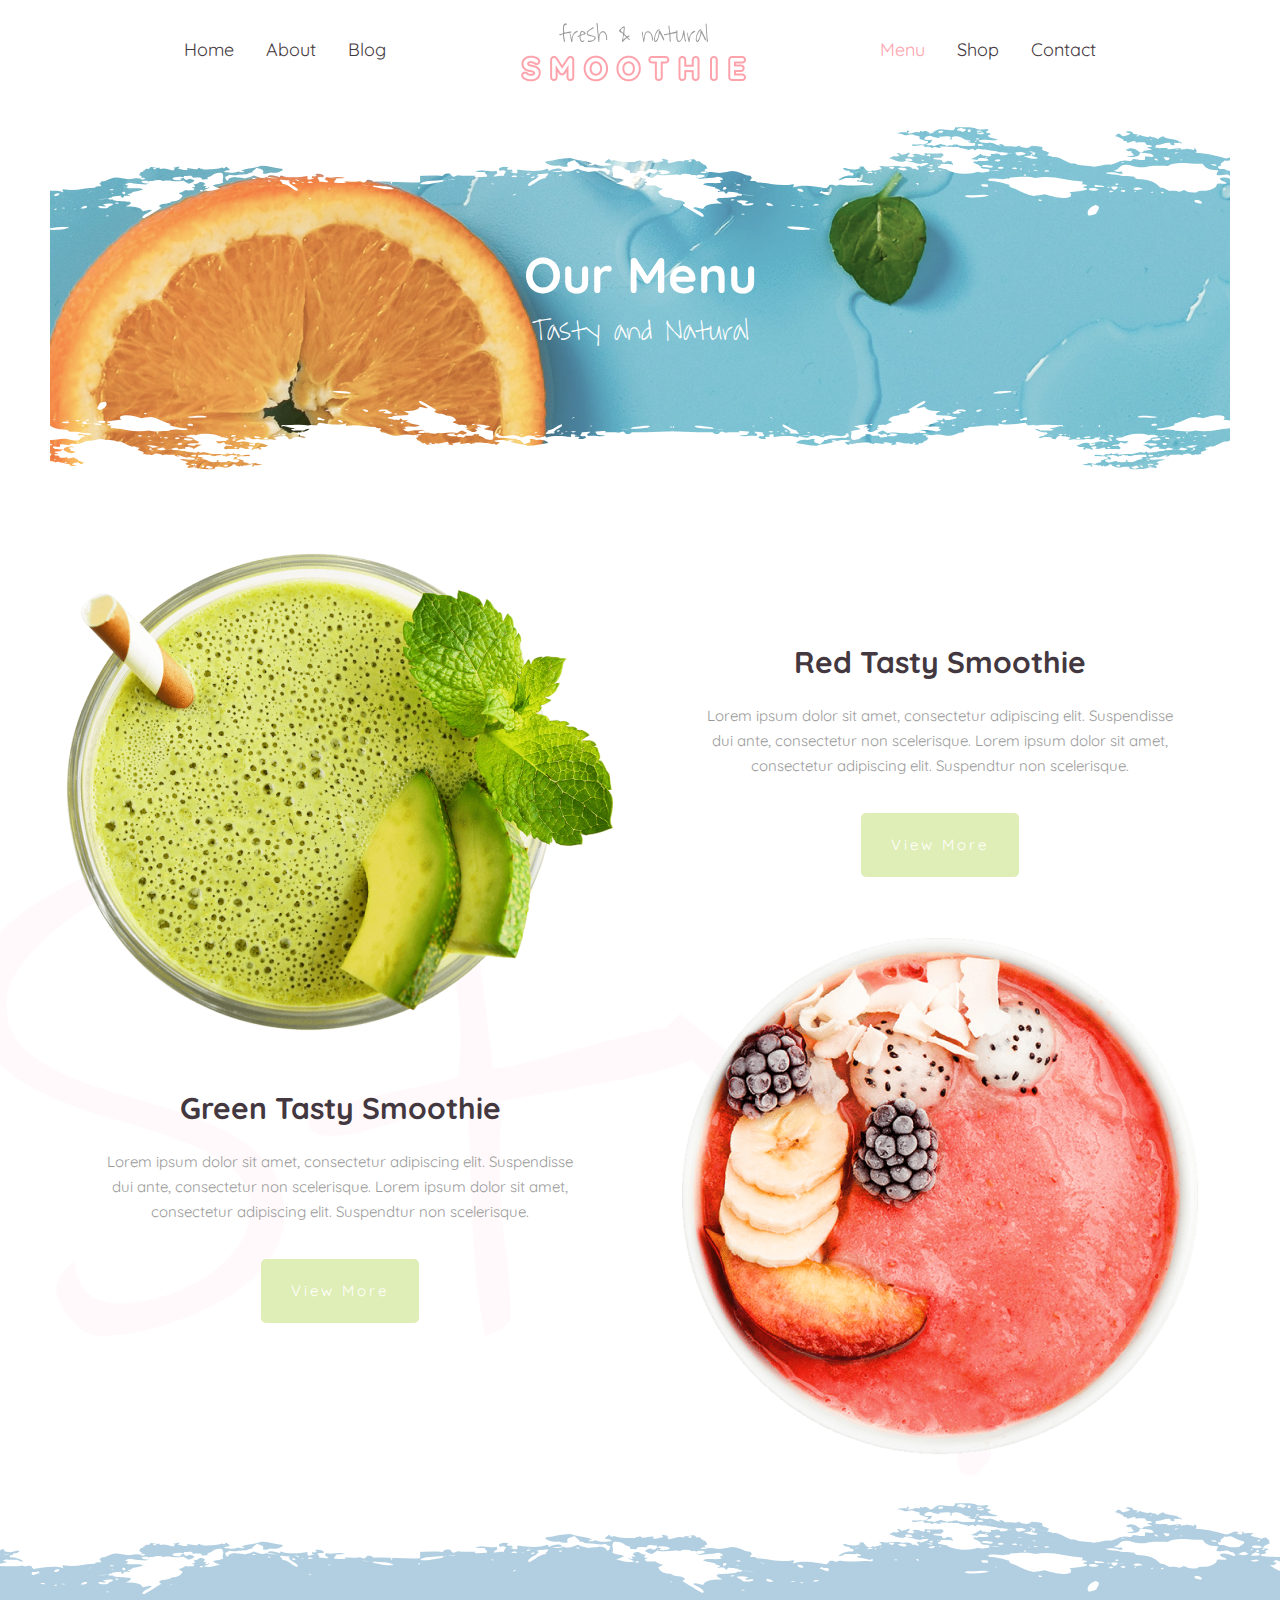
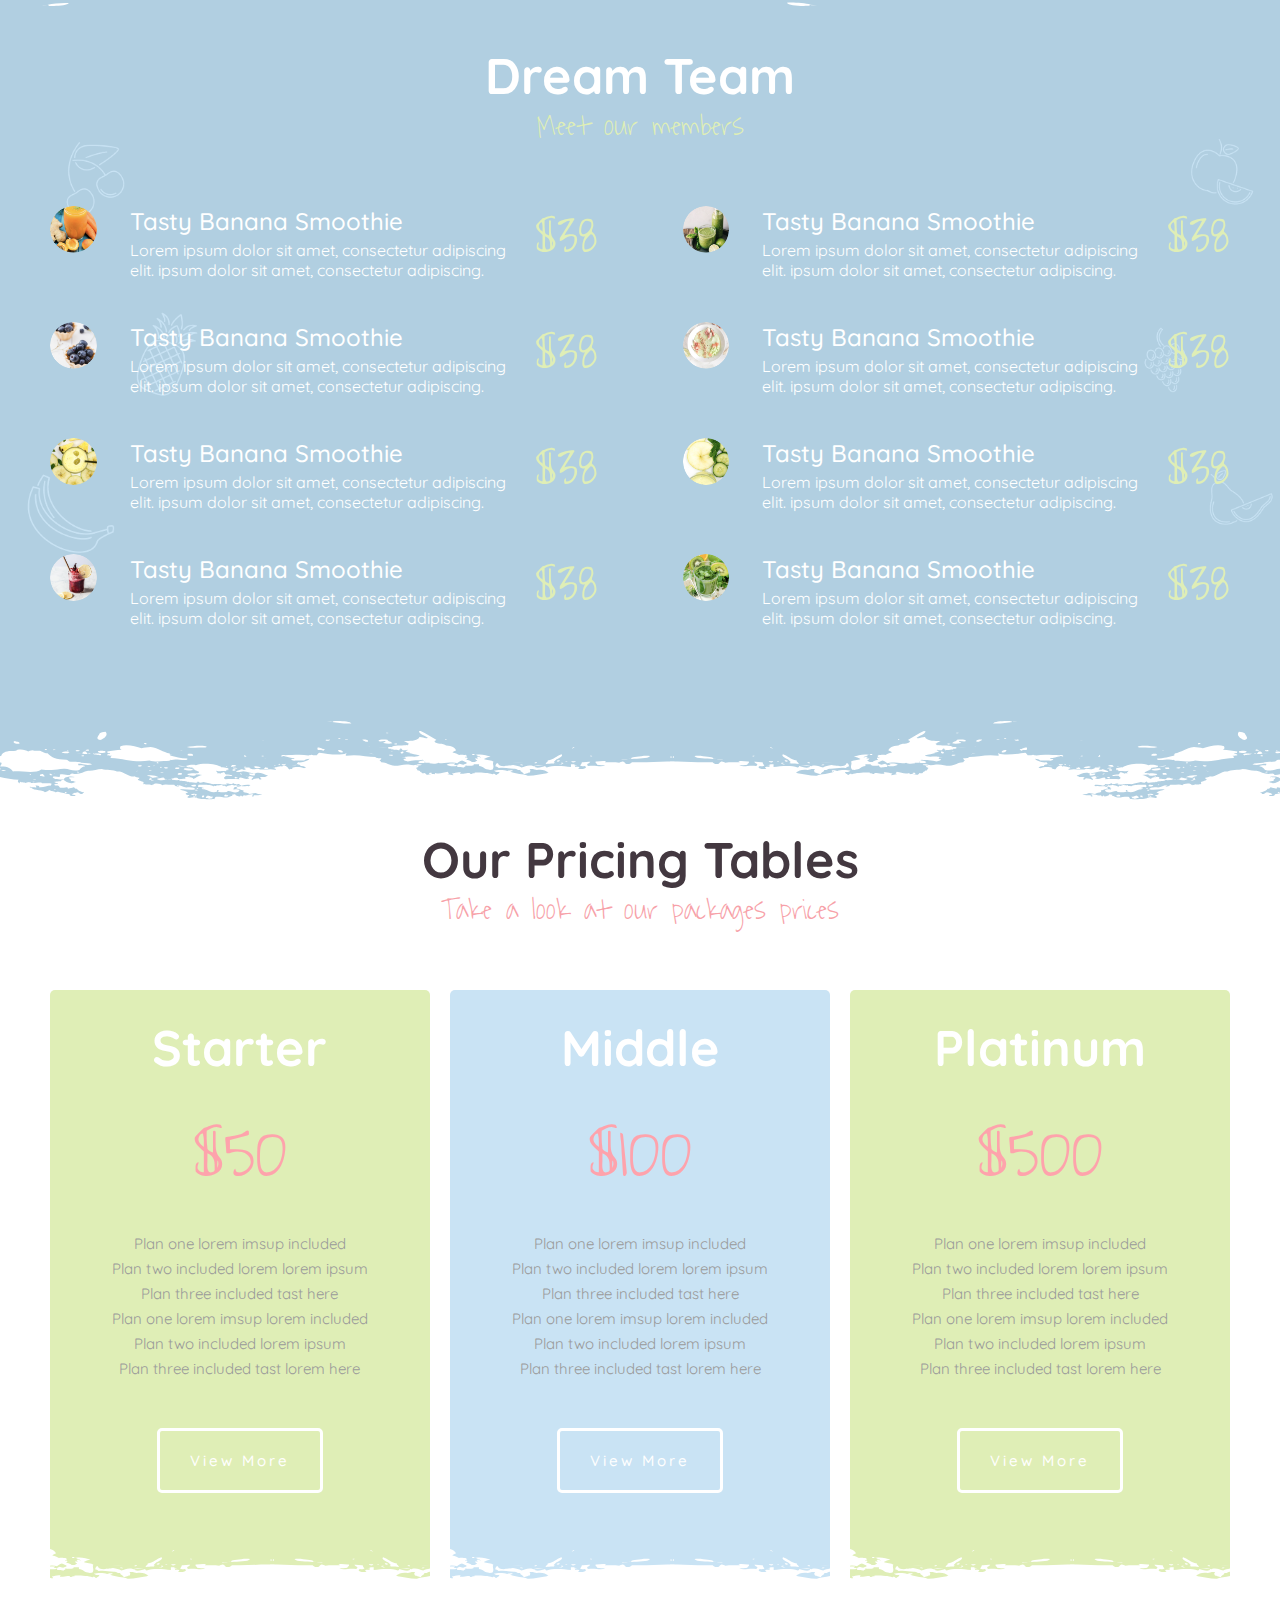
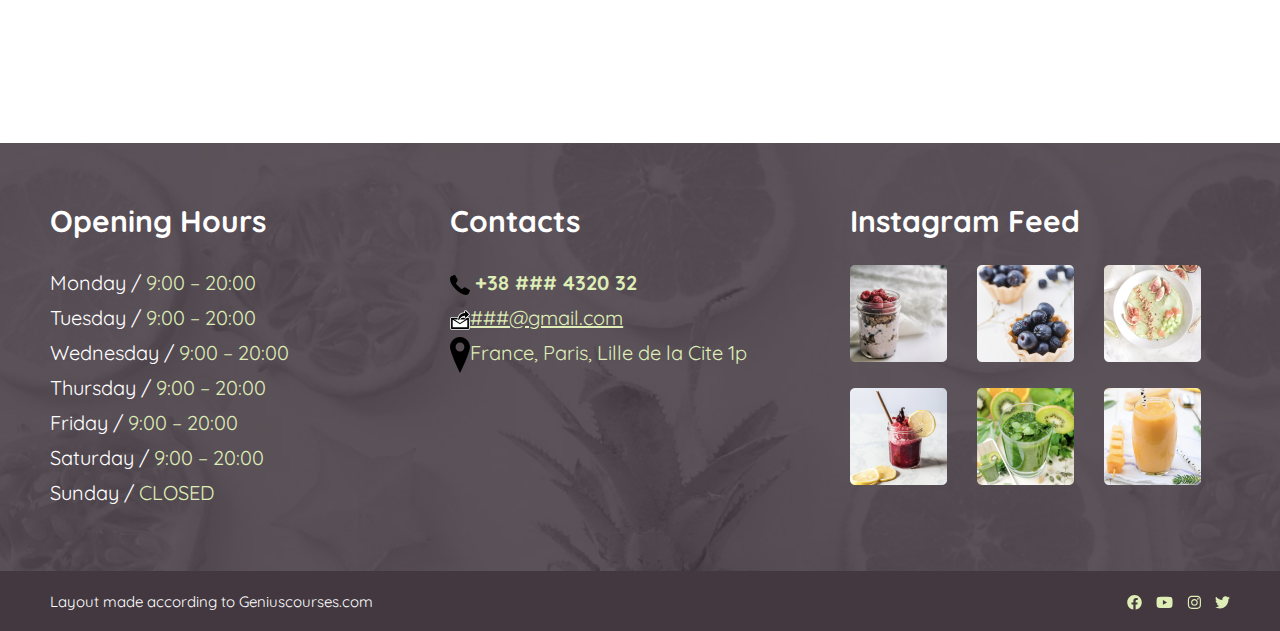
<file: menu.html>
<!DOCTYPE html>
<html lang="en">
<head>
    <meta charset="UTF-8">
    <meta http-equiv="X-UA-Compatible" content="IE=edge">
    <meta name="viewport" content="width=device-width, initial-scale=1.0">
    <link rel="preconnect" href="https://fonts.googleapis.com">
    <link rel="preconnect" href="https://fonts.gstatic.com" crossorigin>
    <link href="https://fonts.googleapis.com/css2?family=Quicksand:wght@300;400;500;700&family=Waiting+for+the+Sunrise&display=swap" rel="stylesheet">
    <link rel="stylesheet" href="style.css">
    <script src="https://code.jquery.com/jquery-1.12.4.min.js" integrity="sha256-ZosEbRLbNQzLpnKIkEdrPv7lOy9C27hHQ+Xp8a4MxAQ=" crossorigin="anonymous"></script>
    <script src="js/scripts.js"></script>
    <title>Smoothie</title>
</head>
<body>
    <header class="top_header">
        <div class="wrapper">
            <nav class="left_nav">
                <ul>
                    <li><a href="index.html">Home</a></li>
                    <li><a href="about.html">About</a></li>
                    <li><a href="blog.html">Blog</a></li>
                </ul>
            </nav>
            <a href="#" class="logo">
                <img src="img/logo.png" alt="logo" srcset="img/logo@2x.png 2x">
            </a>
            <nav class="right_nav">
                <ul>
                    <li><a href="menu.html" class="active">Menu</a></li>
                    <li><a href="shop.html">Shop</a></li>
                    <li><a href="#">Contact</a></li>
                </ul>
            </nav>
            <nav class="mobile_nav">
                <span class="open">Open Menu</span>
                <ul class="mobile">
                    <li><a href="index.html" class="active">Home</a></li>
                    <li><a href="about.html">About</a></li>
                    <li><a href="blog.html">Blog</a></li>
                    <li><a href="menu.html" >Menu</a></li>
                    <li><a href="shop.html" >Shop</a></li>
                    <li><a href="#">Contact</a></li>
                </ul>
            </nav>
        </div>
    </header> 
    <section class="page_heading menu_page svg_style">
        <h2>Our Menu</h2>
        <span class="subtitle">Tasty and Natural</span>
    </section>

    <section class="menu_info">
        <div class="wrapper">
            <div class="col_left">
                <div class="thumbnail">
                    <img src="img/menu1.png" alt="">
                </div>
                <h3>Green Tasty Smoothie</h3>
                <p>Lorem ipsum dolor sit amet, consectetur adipiscing elit. Suspendisse dui ante, consectetur non scelerisque. Lorem ipsum dolor sit amet, consectetur adipiscing elit. Suspendtur non scelerisque.</p>
                <a href="#" class="button">View More</a>
            </div>
            <div class="col_right">
                <h3>Red Tasty Smoothie</h3>
                <p>Lorem ipsum dolor sit amet, consectetur adipiscing elit. Suspendisse dui ante, consectetur non scelerisque. Lorem ipsum dolor sit amet, consectetur adipiscing elit. Suspendtur non scelerisque.</p>
                <a href="#" class="button">View More</a>
                <div class="thumbnail">
                    <img src="img/menu2.png" alt="">
                </div>
            </div>

        </div>
    </section>

    <section class="our_menu svg_style">
        <div class="wrapper">
            <h2 class="box_title">Dream Team</h2>
            <span class="subtitle">Meet our members</span>

            <div class="menu_list">
                <div class="menu_item">
                    <div class="thumbnail">
                        <img src="img/menu_item1.png" alt="">
                    </div>
                    <div class="info">
                        <h3>Tasty Banana Smoothie</h3>
                        <p>Lorem ipsum dolor sit amet, consectetur adipiscing  elit. ipsum dolor sit amet, consectetur adipiscing.</p>                       
                    </div>
                    <div class="price">
                        $38 
                    </div>
                </div>
                <div class="menu_item">
                    <div class="thumbnail">
                        <img src="img/menu_item2.png" alt="">
                    </div>
                    <div class="info">
                        <h3>Tasty Banana Smoothie</h3>
                        <p>Lorem ipsum dolor sit amet, consectetur adipiscing  elit. ipsum dolor sit amet, consectetur adipiscing.</p>                       
                    </div>
                    <div class="price">
                        $38 
                    </div>
                </div>
                <div class="menu_item">
                    <div class="thumbnail">
                        <img src="img/menu_item3.png" alt="">
                    </div>
                    <div class="info">
                        <h3>Tasty Banana Smoothie</h3>
                        <p>Lorem ipsum dolor sit amet, consectetur adipiscing  elit. ipsum dolor sit amet, consectetur adipiscing.</p>                       
                    </div>
                    <div class="price">
                        $38 
                    </div>
                </div>
                <div class="menu_item">
                    <div class="thumbnail">
                        <img src="img/menu_item4.png" alt="">
                    </div>
                    <div class="info">
                        <h3>Tasty Banana Smoothie</h3>
                        <p>Lorem ipsum dolor sit amet, consectetur adipiscing  elit. ipsum dolor sit amet, consectetur adipiscing.</p>                       
                    </div>
                    <div class="price">
                        $38 
                    </div>
                </div>
                <div class="menu_item">
                    <div class="thumbnail">
                        <img src="img/menu_item5.png" alt="">
                    </div>
                    <div class="info">
                        <h3>Tasty Banana Smoothie</h3>
                        <p>Lorem ipsum dolor sit amet, consectetur adipiscing  elit. ipsum dolor sit amet, consectetur adipiscing.</p>                       
                    </div>
                    <div class="price">
                        $38 
                    </div>
                </div>
                <div class="menu_item">
                    <div class="thumbnail">
                        <img src="img/menu_item6.png" alt="">
                    </div>
                    <div class="info">
                        <h3>Tasty Banana Smoothie</h3>
                        <p>Lorem ipsum dolor sit amet, consectetur adipiscing  elit. ipsum dolor sit amet, consectetur adipiscing.</p>                       
                    </div>
                    <div class="price">
                        $38 
                    </div>
                </div>
                <div class="menu_item">
                    <div class="thumbnail">
                        <img src="img/menu_item7.png" alt="">
                    </div>
                    <div class="info">
                        <h3>Tasty Banana Smoothie</h3>
                        <p>Lorem ipsum dolor sit amet, consectetur adipiscing  elit. ipsum dolor sit amet, consectetur adipiscing.</p>                       
                    </div>
                    <div class="price">
                        $38 
                    </div>
                </div>
                <div class="menu_item">
                    <div class="thumbnail">
                        <img src="img/menu_item8.png" alt="">
                    </div>
                    <div class="info">
                        <h3>Tasty Banana Smoothie</h3>
                        <p>Lorem ipsum dolor sit amet, consectetur adipiscing  elit. ipsum dolor sit amet, consectetur adipiscing.</p>                       
                    </div>
                    <div class="price">
                        $38 
                    </div>
                </div>
            </div>
        </div>
    </section>

    <section class="pricing_tables">
        <div class="wrapper">
            <h2 class="box_title">Our Pricing Tables</h2>
            <span class="subtitle">Take a look at our packages prices</span>

            <div class="pricing">
                <div class="price_item">
                    <div class="plan">Starter</div>
                    <div class="price">$50</div>
                    <p class="description">
                        Plan one lorem imsup included<br>
                        Plan two included lorem lorem ipsum<br>
                        Plan three included tast here<br>
                        Plan one lorem imsup lorem  included<br>
                        Plan two included lorem ipsum<br>
                        Plan three included tast lorem here<br>
                    </p>
                    <a href="#" class="more">View More</a>
                </div>
                <div class="price_item">
                    <div class="plan">Middle</div>
                    <div class="price">$100</div>
                    <p class="description">
                        Plan one lorem imsup included<br>
                        Plan two included lorem lorem ipsum<br>
                        Plan three included tast here<br>
                        Plan one lorem imsup lorem  included<br>
                        Plan two included lorem ipsum<br>
                        Plan three included tast lorem here<br>
                    </p>
                    <a href="#" class="more">View More</a>
                </div>
                <div class="price_item">
                    <div class="plan">Platinum</div>
                    <div class="price">$500</div>
                    <p class="description">
                        Plan one lorem imsup included<br>
                        Plan two included lorem lorem ipsum<br>
                        Plan three included tast here<br>
                        Plan one lorem imsup lorem  included<br>
                        Plan two included lorem ipsum<br>
                        Plan three included tast lorem here<br>
                    </p>
                    <a href="#" class="more">View More</a>
                </div>
            </div>
        </div>
    </section>

    <footer class="footer">
        <div class="top_footer">
            <div class="wrapper">
                <div class="footer_item openning">
                    <h5 class="footer_title">Opening Hours</h5>
                    Monday / <span>9:00 – 20:00</span> <br>
                    Tuesday / <span>9:00 – 20:00</span> <br>
                    Wednesday / <span>9:00 – 20:00</span> <br>
                    Thursday / <span>9:00 – 20:00</span> <br>
                    Friday / <span>9:00 – 20:00</span> <br>
                    Saturday / <span>9:00 – 20:00</span> <br>
                    Sunday / <span>CLOSED</span>
                </div>
                <div class="footer_item contact_info">
                    <h5 class="footer_title">Contacts</h5>
                    <img src="img/contact1.svg" alt="" width="20px" height="20px"> <strong>+38 ### 4320 32</strong> <br> 
                    <img src="img/contact2.svg" alt="" width="20px" height="20px"><a href="mailto:hai@aletheme.com">###@gmail.com</a> <br>
                    <img src="img/contact3.svg" alt="" width="20px" height="20px">France, Paris, Lille de la Cite 1p <br>
                </div>
                <div class="footer_item instagram_feed">
                    <h5 class="footer_title">Instagram Feed</h5>
                    <ul>
                        <li><a href="#"><img src="img/in1.png" alt=""></a></li>
                        <li><a href="#"><img src="img/in2.png" alt=""></a></li>
                        <li><a href="#"><img src="img/in3.png" alt=""></a></li>
                        <li><a href="#"><img src="img/in4.png" alt=""></a></li>
                        <li><a href="#"><img src="img/in5.png" alt=""></a></li>
                        <li><a href="#"><img src="img/in6.png" alt=""></a></li>
                    </ul>
                </div>
            </div>
        </div>
        <div class="bottom_footer">
            <div class="wrapper">
                <p>Layout made according to Geniuscourses.com</p>
                <ul class="social">
                    <li><a href="#"><img src="img/social1g.svg" alt=""></a></li>
                    <li><a href="#"><img src="img/social2g.svg" alt=""></a></li>
                    <li><a href="#"><img src="img/social3g.svg" alt=""></a></li>
                    <li><a href="#"><img src="img/social4g.svg" alt=""></a></li>
                </ul>
            </div>
        </div>
    </footer>

</body>
</html>
</file>
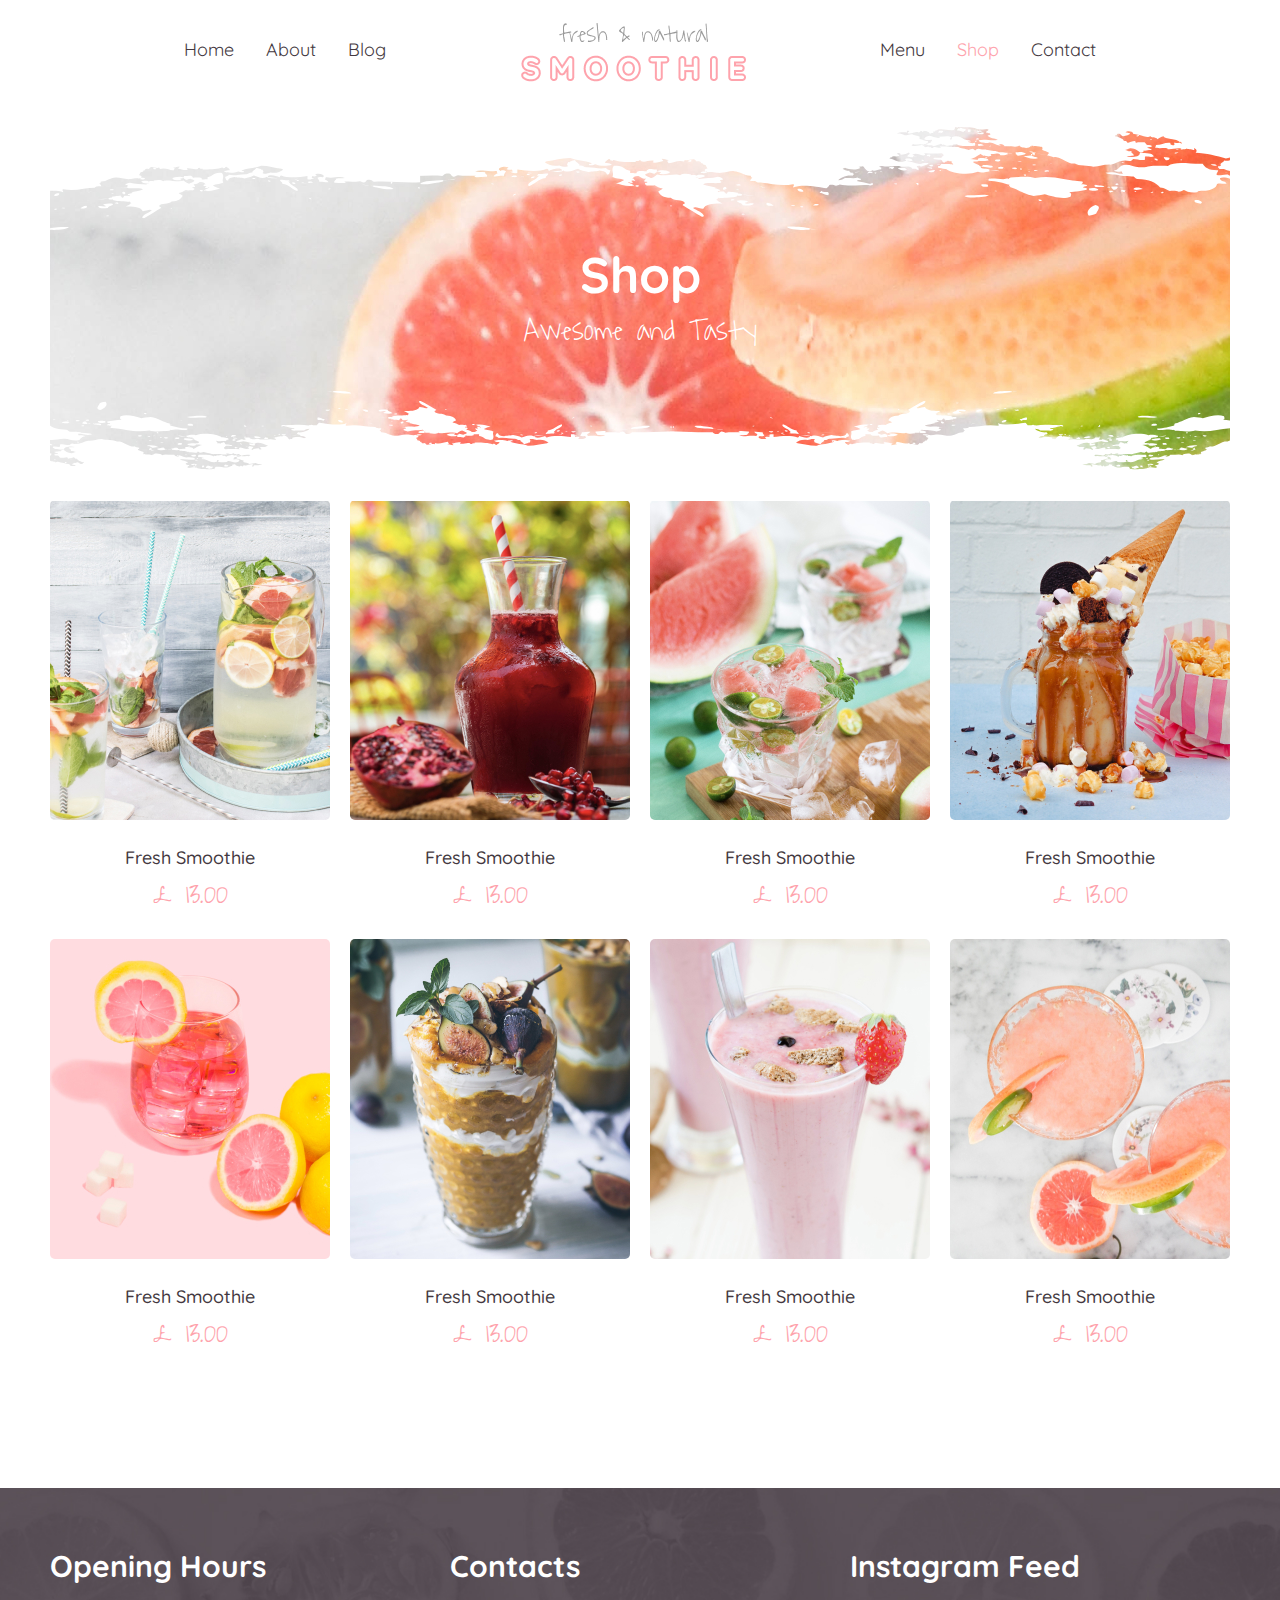
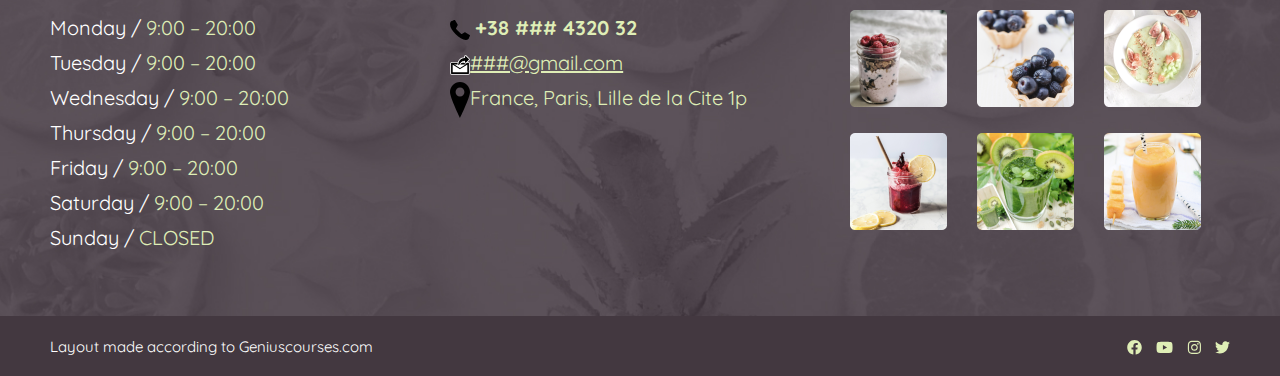
<file: shop.html>
<!DOCTYPE html>
<html lang="en">
<head>
    <meta charset="UTF-8">
    <meta http-equiv="X-UA-Compatible" content="IE=edge">
    <meta name="viewport" content="width=device-width, initial-scale=1.0">
    <link rel="preconnect" href="https://fonts.googleapis.com">
    <link rel="preconnect" href="https://fonts.gstatic.com" crossorigin>
    <link href="https://fonts.googleapis.com/css2?family=Quicksand:wght@300;400;500;700&family=Waiting+for+the+Sunrise&display=swap" rel="stylesheet">
    <link rel="stylesheet" href="style.css">
    <script src="https://code.jquery.com/jquery-1.12.4.min.js" integrity="sha256-ZosEbRLbNQzLpnKIkEdrPv7lOy9C27hHQ+Xp8a4MxAQ=" crossorigin="anonymous"></script>
    <script src="js/scripts.js"></script>
    <title>Smoothie</title>
</head>
<body>
    <header class="top_header">
        <div class="wrapper">
            <nav class="left_nav">
                <ul>
                    <li><a href="index.html">Home</a></li>
                    <li><a href="about.html">About</a></li>
                    <li><a href="blog.html">Blog</a></li>
                </ul>
            </nav>
            <a href="#" class="logo">
                <img src="img/logo.png" alt="logo" srcset="img/logo@2x.png 2x">
            </a>
            <nav class="right_nav">
                <ul>
                    <li><a href="menu.html" >Menu</a></li>
                    <li><a href="shop.html" class="active">Shop</a></li>
                    <li><a href="#">Contact</a></li>
                </ul>
            </nav>
            <nav class="mobile_nav">
                <span class="open">Open Menu</span>
                <ul class="mobile">
                    <li><a href="index.html" class="active">Home</a></li>
                    <li><a href="about.html">About</a></li>
                    <li><a href="blog.html">Blog</a></li>
                    <li><a href="menu.html" >Menu</a></li>
                    <li><a href="shop.html" >Shop</a></li>
                    <li><a href="#">Contact</a></li>
                </ul>
            </nav>
        </div>
    </header> 
    <section class="page_heading shop_page svg_style">
        <h2>Shop</h2>
        <span class="subtitle">Awesome and Tasty</span>
    </section>

    <section class="shop wrapper">
        <div class="product">
            <div class="thumbnail">
                <img src="img/shop1.jpg" alt="">
                <div class="add_to_cart"><a href="#">add to cart</a></div>
            </div>

            <h3><a href="">Fresh Smoothie</a></h3>
            <span class="price">£ 13.00</span>
        </div>
        <div class="product">
            <div class="thumbnail">
                <img src="img/shop2.jpg" alt="">
                <div class="add_to_cart"><a href="#">add to cart</a></div>
            </div>

            <h3><a href="">Fresh Smoothie</a></h3>
            <span class="price">£ 13.00</span>
        </div>
        <div class="product">
            <div class="thumbnail">
                <img src="img/shop3.jpg" alt="">
                <div class="add_to_cart"><a href="#">add to cart</a></div>
            </div>

            <h3><a href="">Fresh Smoothie</a></h3>
            <span class="price">£ 13.00</span>
        </div>
        <div class="product">
            <div class="thumbnail">
                <img src="img/shop4.jpg" alt="">
                <div class="add_to_cart"><a href="#">add to cart</a></div>
            </div>

            <h3><a href="">Fresh Smoothie</a></h3>
            <span class="price">£ 13.00</span>
        </div>
        <div class="product">
            <div class="thumbnail">
                <img src="img/shop5.jpg" alt="">
                <div class="add_to_cart"><a href="#">add to cart</a></div>
            </div>

            <h3><a href="">Fresh Smoothie</a></h3>
            <span class="price">£ 13.00</span>
        </div>
        <div class="product">
            <div class="thumbnail">
                <img src="img/shop6.jpg" alt="">
                <div class="add_to_cart"><a href="#">add to cart</a></div>
            </div>

            <h3><a href="">Fresh Smoothie</a></h3>
            <span class="price">£ 13.00</span>
        </div>
        <div class="product">
            <div class="thumbnail">
                <img src="img/shop7.jpg" alt="">
                <div class="add_to_cart"><a href="#">add to cart</a></div>
            </div>

            <h3><a href="">Fresh Smoothie</a></h3>
            <span class="price">£ 13.00</span>
        </div>
        <div class="product">
            <div class="thumbnail">
                <img src="img/shop8.jpg" alt="">
                <div class="add_to_cart"><a href="#">add to cart</a></div>
            </div>

            <h3><a href="">Fresh Smoothie</a></h3>
            <span class="price">£ 13.00</span>
        </div>
    </section>

    <footer class="footer">
        <div class="top_footer">
            <div class="wrapper">
                <div class="footer_item openning">
                    <h5 class="footer_title">Opening Hours</h5>
                    Monday / <span>9:00 – 20:00</span> <br>
                    Tuesday / <span>9:00 – 20:00</span> <br>
                    Wednesday / <span>9:00 – 20:00</span> <br>
                    Thursday / <span>9:00 – 20:00</span> <br>
                    Friday / <span>9:00 – 20:00</span> <br>
                    Saturday / <span>9:00 – 20:00</span> <br>
                    Sunday / <span>CLOSED</span>
                </div>
                <div class="footer_item contact_info">
                    <h5 class="footer_title">Contacts</h5>
                    <img src="img/contact1.svg" alt="" width="20px" height="20px"> <strong>+38 ### 4320 32</strong> <br> 
                    <img src="img/contact2.svg" alt="" width="20px" height="20px"><a href="mailto:hai@aletheme.com">###@gmail.com</a> <br>
                    <img src="img/contact3.svg" alt="" width="20px" height="20px">France, Paris, Lille de la Cite 1p <br>
                </div>
                <div class="footer_item instagram_feed">
                    <h5 class="footer_title">Instagram Feed</h5>
                    <ul>
                        <li><a href="#"><img src="img/in1.png" alt=""></a></li>
                        <li><a href="#"><img src="img/in2.png" alt=""></a></li>
                        <li><a href="#"><img src="img/in3.png" alt=""></a></li>
                        <li><a href="#"><img src="img/in4.png" alt=""></a></li>
                        <li><a href="#"><img src="img/in5.png" alt=""></a></li>
                        <li><a href="#"><img src="img/in6.png" alt=""></a></li>
                    </ul>
                </div>
            </div>
        </div>
        <div class="bottom_footer">
            <div class="wrapper">
                <p>Layout made according to Geniuscourses.com</p>
                <ul class="social">
                    <li><a href="#"><img src="img/social1g.svg" alt=""></a></li>
                    <li><a href="#"><img src="img/social2g.svg" alt=""></a></li>
                    <li><a href="#"><img src="img/social3g.svg" alt=""></a></li>
                    <li><a href="#"><img src="img/social4g.svg" alt=""></a></li>
                </ul>
            </div>
        </div>
    </footer>

</body>
</html>
</file>
<file: style.css>
html, body, div, span, applet, object, iframe,
h1, h2, h3, h4, h5, h6, p, blockquote, pre,
a, abbr, acronym, address, big, cite, code,
del, dfn, em, img, ins, kbd, q, s, samp,
small, strike, strong, sub, sup, tt, var,
b, u, i, center,
dl, dt, dd, ol, ul, li,
fieldset, form, label, legend,
table, caption, tbody, tfoot, thead, tr, th, td,
article, aside, canvas, details, embed,
figure, figcaption, footer, header, hgroup,
menu, nav, output, ruby, section, summary,
time, mark, audio, video {
  margin: 0;
	padding: 0;
	border: 0;
	font-size: 100%;
	font: inherit;
	vertical-align: baseline;
}

/* make sure to set some focus styles for accessibility */
:focus {
    outline: 0;
}

/* HTML5 display-role reset for older browsers */
article, aside, details, figcaption, figure,
footer, header, hgroup, menu, nav, section {
	display: block;
}

body {
	line-height: 1;
}

ol, ul {
	list-style: none;
}

blockquote, q {
	quotes: none;
}

blockquote:before, blockquote:after,
q:before, q:after {
	content: '';
	content: none;
}

table {
	border-collapse: collapse;
	border-spacing: 0;
}

input[type=search]::-webkit-search-cancel-button,
input[type=search]::-webkit-search-decoration,
input[type=search]::-webkit-search-results-button,
input[type=search]::-webkit-search-results-decoration {
    -webkit-appearance: none;
    -moz-appearance: none;
}

input[type=search] {
    -webkit-appearance: none;
    -moz-appearance: none;
    -webkit-box-sizing: content-box;
    -moz-box-sizing: content-box;
    box-sizing: content-box;
}

textarea {
    overflow: auto;
    vertical-align: top;
    resize: vertical;
}

/**
 * Correct `inline-block` display not defined in IE 6/7/8/9 and Firefox 3.
 */

audio,
canvas,
video {
    display: inline-block;
    *display: inline;
    *zoom: 1;
    max-width: 100%;
}

/**
 * Prevent modern browsers from displaying `audio` without controls.
 * Remove excess height in iOS 5 devices.
 */

audio:not([controls]) {
    display: none;
    height: 0;
}

/**
 * Address styling not present in IE 7/8/9, Firefox 3, and Safari 4.
 * Known issue: no IE 6 support.
 */

[hidden] {
    display: none;
}

/**
 * 1. Correct text resizing oddly in IE 6/7 when body `font-size` is set using
 *    `em` units.
 * 2. Prevent iOS text size adjust after orientation change, without disabling
 *    user zoom.
 */

html {
    font-size: 100%; /* 1 */
    -webkit-text-size-adjust: 100%; /* 2 */
    -ms-text-size-adjust: 100%; /* 2 */
}

/**
 * Address `outline` inconsistency between Chrome and other browsers.
 */

a:focus {
    outline: thin dotted;
}

/**
 * Improve readability when focused and also mouse hovered in all browsers.
 */

a:active,
a:hover {
    outline: 0;
}

/**
 * 1. Remove border when inside `a` element in IE 6/7/8/9 and Firefox 3.
 * 2. Improve image quality when scaled in IE 7.
 */

img {
    border: 0; /* 1 */
    -ms-interpolation-mode: bicubic; /* 2 */
}

/**
 * Address margin not present in IE 6/7/8/9, Safari 5, and Opera 11.
 */

figure {
    margin: 0;
}

/**
 * Correct margin displayed oddly in IE 6/7.
 */

form {
    margin: 0;
}

/**
 * Define consistent border, margin, and padding.
 */

fieldset {
    border: 1px solid #c0c0c0;
    margin: 0 2px;
    padding: 0.35em 0.625em 0.75em;
}

/**
 * 1. Correct color not being inherited in IE 6/7/8/9.
 * 2. Correct text not wrapping in Firefox 3.
 * 3. Correct alignment displayed oddly in IE 6/7.
 */

legend {
    border: 0; /* 1 */
    padding: 0;
    white-space: normal; /* 2 */
    *margin-left: -7px; /* 3 */
}

/**
 * 1. Correct font size not being inherited in all browsers.
 * 2. Address margins set differently in IE 6/7, Firefox 3+, Safari 5,
 *    and Chrome.
 * 3. Improve appearance and consistency in all browsers.
 */

button,
input,
select,
textarea {
    font-size: 100%; /* 1 */
    margin: 0; /* 2 */
    vertical-align: baseline; /* 3 */
    *vertical-align: middle; /* 3 */
}

/**
 * Address Firefox 3+ setting `line-height` on `input` using `!important` in
 * the UA stylesheet.
 */

button,
input {
    line-height: normal;
}

/**
 * Address inconsistent `text-transform` inheritance for `button` and `select`.
 * All other form control elements do not inherit `text-transform` values.
 * Correct `button` style inheritance in Chrome, Safari 5+, and IE 6+.
 * Correct `select` style inheritance in Firefox 4+ and Opera.
 */

button,
select {
    text-transform: none;
}

/**
 * 1. Avoid the WebKit bug in Android 4.0.* where (2) destroys native `audio`
 *    and `video` controls.
 * 2. Correct inability to style clickable `input` types in iOS.
 * 3. Improve usability and consistency of cursor style between image-type
 *    `input` and others.
 * 4. Remove inner spacing in IE 7 without affecting normal text inputs.
 *    Known issue: inner spacing remains in IE 6.
 */

button,
html input[type="button"], /* 1 */
input[type="reset"],
input[type="submit"] {
    -webkit-appearance: button; /* 2 */
    cursor: pointer; /* 3 */
    *overflow: visible;  /* 4 */
}

/**
 * Re-set default cursor for disabled elements.
 */

button[disabled],
html input[disabled] {
    cursor: default;
}

/**
 * 1. Address box sizing set to content-box in IE 8/9.
 * 2. Remove excess padding in IE 8/9.
 * 3. Remove excess padding in IE 7.
 *    Known issue: excess padding remains in IE 6.
 */

input[type="checkbox"],
input[type="radio"] {
    box-sizing: border-box; /* 1 */
    padding: 0; /* 2 */
    *height: 13px; /* 3 */
    *width: 13px; /* 3 */
}

/**
 * 1. Address `appearance` set to `searchfield` in Safari 5 and Chrome.
 * 2. Address `box-sizing` set to `border-box` in Safari 5 and Chrome
 *    (include `-moz` to future-proof).
 */

input[type="search"] {
    -webkit-appearance: textfield; /* 1 */
    -moz-box-sizing: content-box;
    -webkit-box-sizing: content-box; /* 2 */
    box-sizing: content-box;
}

/**
 * Remove inner padding and search cancel button in Safari 5 and Chrome
 * on OS X.
 */

input[type="search"]::-webkit-search-cancel-button,
input[type="search"]::-webkit-search-decoration {
    -webkit-appearance: none;
}

/**
 * Remove inner padding and border in Firefox 3+.
 */

button::-moz-focus-inner,
input::-moz-focus-inner {
    border: 0;
    padding: 0;
}

/**
 * 1. Remove default vertical scrollbar in IE 6/7/8/9.
 * 2. Improve readability and alignment in all browsers.
 */

textarea {
    overflow: auto; /* 1 */
    vertical-align: top; /* 2 */
}

/**
 * Remove most spacing between table cells.
 */

table {
    border-collapse: collapse;
    border-spacing: 0;
}

html,
button,
input,
select,
textarea {
    color: #222;
}


::-moz-selection {
    background: #b3d4fc;
    text-shadow: none;
}

::selection {
    background: #b3d4fc;
    text-shadow: none;
}

img {
    vertical-align: middle;
}

fieldset {
    border: 0;
    margin: 0;
    padding: 0;
}

textarea {
    resize: vertical;
}

.chromeframe {
    margin: 0.2em 0;
    background: #ccc;
    color: #000;
    padding: 0.2em 0;
}

body {
    font-family: 'Quicksand', sans-serif;
    color: #9A9A9A;
    font-style: normal;
    font-weight: normal;
    font-size: 15px;
    line-height: 24px;
}

.wrapper {
    max-width: 1180px;
    width: 94%;
    margin: 0 auto;

}


header.top_header .wrapper {
    display: flex;
    align-items: center;
    justify-content: space-evenly;
    height: 100px;

}

header.top_header .wrapper nav.left_nav ul,
header.top_header .wrapper nav.right_nav ul {
    display: flex;
    color: #433840;
    font-size: 18px;
    line-height: 22px;
}

header.top_header .wrapper nav.left_nav ul li,
header.top_header .wrapper nav.right_nav ul li {
    margin-left: 16px;
    margin-right: 16px;
    
}

header.top_header .wrapper nav.left_nav ul li a.active,
header.top_header .wrapper nav.right_nav ul li a.active {
    color: #FEA3AC;
}

header.top_header .wrapper nav.left_nav ul li a,
header.top_header .wrapper nav.right_nav ul li a {
    color: inherit;
    text-decoration: none;
}

header.top_header .wrapper nav.left_nav ul li a:hover,
header.top_header .wrapper nav.right_nav ul li a:hover {
    color: #FEA3AC;
    transition: all 300 ms ease-in-out;
}

/* Styles for Page Heading */

.svg_style {
    position: relative;
}

.page_heading {
    min-height: 400px;
    position: relative;
    background-size: cover;
    margin-right: 50px;
    margin-left: 50px;
    display: flex;
    align-items: center;
    justify-content: center;
    flex-direction: column;
}

.page_heading.about_page {
    background: transparent url(img/about_header.jpg) center center no-repeat;
}
/* покусанные края */
.svg_style::before {
    content: '';
    width: 100%;
    height: 130px;
    background: url('img/top.svg') center center no-repeat;
    position: absolute;
    top: 0;
    left: 0;
    z-index: 9;

}

.svg_style::after {
    content: '';
    width: 100%;
    height: 110px;
    background: url('img/bottom.svg') center center no-repeat;
    position: absolute;
    bottom: -1px;
    left: 0;
    z-index: 9;
}

.page_heading h2 {
    font-family: Quicksand;
    font-style: normal;
    font-weight: bold;
    font-size: 50px;
    line-height: 62px;
    color: #FFFFFF;
}

.page_heading span.subtitle {
    font-family: Waiting for the Sunrise;
    font-style: normal;
    font-weight: 300;
    font-size: 30px;
    line-height: 50px;
    color: #FFFFFF;
    margin-bottom: 0;
}

/* About Box */

.about_box {
    display: flex;
    align-items: center;
    margin-top: 70px;
}

.about_box .item_data:first-child {
    padding-left: 25px;
    padding-right: 45px;
}

.about_box .item_data:last-child {
    padding-right: 25px;
    padding-left: 45px;
}

.about_box .item_data article {
    margin-bottom: 80px;
}

.about_box .item_data article:last-child {
    margin-bottom: 0;
}

.about_box .item_data article h3 {
    font-style: normal;
    font-weight: normal;
    font-size: 30px;
    line-height: 37px;
    color: #433840;
    margin-bottom: 12px;
}

.about_box .item_data article p {
    font-style: normal;
    font-weight: normal;
    font-size: 15px;
    line-height: 24px;
    color: #9A9A9A;
}

/* Infographic */

.infographic {
    background: #FEA3AC;
    margin-left: 50px;
    margin-right: 50px;
}

.infographic .info_list {
    min-height: 600px;
    display: flex;
    align-items: center;
    justify-content: space-between;
}

.infographic .info_list .item_info {
    margin-right: 10px;
    margin-left: 10px;
    text-align: center;
}

.infographic .info_list .item_info:first-child {
    margin-left: 0;
}

.infographic .info_list .item_info:last-child {
    margin-right: 0;
}

.infographic .info_list .item_info .icon {
    width: 135px;
    height: 135px;
    display: flex;
    align-items: center;
    justify-content: center;
    margin: 0 auto;
}

.infographic .info_list .item_info .count {
    font-family: Waiting for the Sunrise;
    font-style: normal;
    font-weight: 300;
    font-size: 60px;
    line-height: 99px;
    color: #DFEEB6;
    display: block;
}

.infographic .info_list .item_info h4 {
    font-style: normal;
    font-weight: bold;
    font-size: 20px;
    line-height: 25px;
    color: #FFFFFF;
}

/* Title style */

h2.box_title {
    font-style: normal;
    font-weight: bold;
    font-size: 50px;
    line-height: 60px;
    color: #433840;
    text-align: center;
}

.subtitle {
    font-family: Waiting for the Sunrise;
    font-style: normal;
    font-weight: 300;
    font-size: 30px;
    line-height: 40px;
    color: #F7A1A8;
    display: block;
    text-align: center;
    margin-bottom: 60px;
}

/* Team Box */

.team_list {
    display: flex;
    flex-wrap: wrap;
    justify-content: space-between;
}

.team_list .team_member {
    width: calc(50% - 201.5px);
    background: #C9E3F4;
    border-radius: 5px;
    margin-bottom: 40px;
    margin-left: 190px;
    display: flex;
    align-items: center;
    
}

.team_list .team_member .image img{
    border-radius: 100%;
    margin-left: -190px;
    margin-top: 25px;
    margin-bottom: 25px;
    min-width: 240px;
}

.team_list .team_member .data {
    margin-left: 17px;
}

.team_list .team_member .data .name {
    font-style: normal;
    font-weight: bold;
    font-size: 30px;
    line-height: 37px;
    color: #FFFFFF;
    display: block;
}

.team_list .team_member .data .post {
    font-style: normal;
    font-weight: 300;
    font-size: 20px;
    line-height: 25px;
    color: #433840;
    display: block;
    margin-bottom: 14px;
}

.team_list .team_member .data p {
    font-style: normal;
    font-weight: 300;
    font-size: 15px;
    line-height: 25px;
    color: #433840;
    margin-bottom: 10px;
}

.team_list .team_member .data .social {
    letter-spacing: 10px;
}

.team_list .team_member:nth-child(2),
.team_list .team_member:nth-child(3) {
    background: #DFEEB6;
}

.team_list .team_member:nth-child(3),
.team_list .team_member:nth-child(4) {
    margin-left: 0;
    margin-right: 190px;
}

.team_list .team_member:nth-child(3) .image,
.team_list .team_member:nth-child(4) .image {
    order: 2;
}

.team_list .team_member:nth-child(3) .image img,
.team_list .team_member:nth-child(4) .image img {
    margin-left: 0;
    margin-right: -190px;
}

.team_list .team_member:nth-child(3) .image,
.team_list .team_member:nth-child(4) .image {
    order: 1;
    margin-left: 0;
    margin-right: 17px;
    text-align: right;
}

/* Footer */

.footer .top_footer {
    background: url(img/footer.jpg) center center no-repeat;
    background-size: cover;
    padding-top: 60px;
    padding-bottom: 60px;
    margin-top: 110px;
}

.footer .top_footer .wrapper {
    display: flex;
    align-items: flex-start;
    justify-content: space-between;

}

.footer .top_footer .footer_item {
    width: calc(33.3% - 13.3px);
}

.footer .top_footer .footer_item h5.footer_title {
    font-weight: bold;
    font-size: 30px;
    line-height: 37px;
    color: #FFFFFF;
    margin-bottom: 25px;
}

.footer_item.openning {
    font-size: 20px;
    line-height: 35px;
    color: #FFFFFF;
}

.footer_item.openning span {
    color: #DFEEB6;
}
strong {
    font-weight: 700;
}
a {
    color: inherit;
}
.footer_item.contact_info {
    font-weight: normal;
    font-size: 20px;
    line-height: 35px;
    color: #DFEEB6;
}

.footer_item.instagram_feed ul {
    display: flex;
    flex-wrap: wrap;
    justify-content: space-between;
}

.footer_item.instagram_feed ul li {
    width: calc(33.3% - 26px);
    margin-bottom: 26px;
    margin-right: 26px;
}

.footer_item.instagram_feed img {
    max-width: 100%;
    height: auto;
}

.bottom_footer {
    background: #433840
}

.bottom_footer .wrapper {
    display: flex;
    align-items: center;
    justify-content: space-between;
    height: 60px;
}

.bottom_footer p {
    font-weight: normal;
    font-size: 15px;
    line-height: 35px;
    color: #FFFFFF;
}
.bottom_footer .social {
    letter-spacing: 10px;
}
.bottom_footer .social li {
    display: inline-block;
}

/* Blog styles */

.blog_page {
    background: transparent url(img/blog.jpg) center center no-repeat;
}

.blog_archive {
    display: flex;
    align-items: flex-start;
    justify-content: space-between;
    flex-wrap: wrap;
    margin-top: 74px;
    margin-bottom: 12px;
}

.blog_archive article.post {
    width: calc(33.3% - 13.3px);
    margin-bottom: 51px;
}

.blog_archive article.post .thumbnail {
    position: relative;
    margin-bottom: 20px;
}

.blog_archive article.post .thumbnail img {
    border-radius: 5px;
    max-width: 100%;
    height: auto;
}

.blog_archive article.post .thumbnail span {
    display: block;
    position: absolute;
    bottom: 0;
    left: 0;
    background: #DFEEB6;
    height: 40px;
    font-style: normal;
    font-weight: 500;
    font-size: 15px;
    color: #FFFFFF;
    line-height: 40px;
    padding: 0 15px;
    margin-bottom: 20 px;
    margin-left: 20px;
}

.blog_archive article.post h3 {
    font-style: normal;
    font-weight: 500;
    font-size: 24px;
    line-height: 30px;
    color: #FFFFFF;
    background: #FEA3AC;
    display: inline-block;
    padding: 5px 13px;
    margin-bottom: 20px;
}

.blog_archive article.post:nth-child(even) h3 {
    background: #B1CFE1;
}

.blog_archive article.post h3:hover {
    background: #DFEEB6;
    transition: all 300ms ease-in-out;
}

.blog_archive article.post h3 a {
    text-decoration: none;
}

.blog_archive article.post p {
    font-style: normal;
    font-weight: 500;
    font-size: 15px;
    line-height: 25px;
    color: #C4C4C4;
    margin-bottom: 13px;
}

.blog_archive article.post .info_line {
    font-style: normal;
    font-weight: 500;
    font-size: 15px;
    line-height: 25px;
    color: #433840;
}

.blog_archive article.post .info_line a {
    color: #FEA3AC;
}

.load_more {
    display: flex;
    align-items: center;
    justify-content: center;
}

.load_more a {
    display: block;
    border: 3px solid #DFEEB6;
    border-radius: 5px;
    background: #ffffff;
    font-style: normal;
    font-weight: 500;
    font-size: 20px;
    line-height: 25px;
    color: #DFEEB6;
    padding: 18px 80px;
    text-decoration: none;
}

.load_more a:hover {
    background: #DFEEB6;
    color: #ffffff;
    transition: all 300ms ease-in-out;
}

/* Menu page styles */

.menu_page {
    background: transparent url(img/menu.jpg) center center no-repeat;
}

.menu_info {
    background: url(img/menu_bg.png) left bottom no-repeat;
}

.menu_info .wrapper {
    display: flex;
    align-items: center;
    justify-content: space-between;
}

.menu_info .wrapper .col_left,
.menu_info .wrapper .col_right {
    width:  calc(50% - 10px);
    text-align: center;
}

.col_left {
    margin-bottom: 144px;
}

.col_right {
    margin-top: 144px;
}

.col_left .thumbnail {
    margin-bottom: 40px;
}

.col_right .thumbnail {
    margin-top: 40px;
}

.menu_info h3 {
    font-style: normal;
    font-weight: bold;
    font-size: 30px;
    line-height: 37px;
    color: #433840;
    margin-bottom: 22px;
}

.menu_info p {
    font-style: normal;
    font-weight: normal;
    font-size: 15px;
    line-height: 25px;
    text-align: center;
    color: #9A9A9A;
    max-width: 490px;
    margin: 0 auto;
    margin-bottom: 35px;
}

.menu_info a.button {
    background: #DFEEB6;
    border-radius: 5px;
    display: inline-block;
    padding: 20px 30px;
    text-decoration: none;
    letter-spacing: 3px;
    color: #FFFFFF;
}

.menu_info a.button:hover {
    background: #FEE9EF;
    transition: all 300ms ease-in-out;
}

.our_menu {
    background: #B1CFE1 url(img/menu_list_bg.png) center center no-repeat;
    background-size: contain;
    padding-top: 170px;
    padding-bottom: 160px;
    margin: 30px 50px 50px 50 px;
}

.our_menu .box_title {
    color: #FFF;

}

.our_menu .subtitle {
    color: #DFEEB6;
}

.menu_list {
    display: flex;
    align-items: flex-start;
    flex-wrap: wrap;
    justify-content: space-between;
}

.menu_list .menu_item {
    width: calc(50% - 42.5px);
    display: flex;
    margin-bottom: 42px;
}

.menu_list .menu_item .thumbnail {
    margin-right: 33px;
}

.menu_list .menu_item .thumbnail img {
    border-radius: 100%;
}

.menu_list .menu_item h3 {
    font-style: normal;
    font-weight: 500;
    font-size: 24px;
    line-height: 30px;
    color: #FFFFFF;
    margin-bottom: 4px;
}

.menu_list .menu_item p {
    font-style: normal;
    font-weight: normal;
    font-size: 16px;
    line-height: 20px;
    color: #FFFFFF;
}

.menu_list .menu_item .price {
    font-family: Waiting for the Sunrise;
    font-style: normal;
    font-weight: 300;
    font-size: 56px;
    line-height: 56px;
    color: #DFEEB6;
    margin-left: 25px;
}

/* Pricing Tables Styles */

.pricing_tables .wrapper .pricing {
    display: flex;
    align-items: flex-start;
    justify-content: space-between;
}

.pricing_tables .pricing .price_item {
    width: calc(33.3% - 13.3px);
    text-align: center;
    background: #DFEEB6;
    border-radius: 5px;
    padding: 27px 35px 140px 35px;
    box-sizing: border-box;
    position: relative;
}

.pricing_tables .pricing .price_item:nth-child(2) {
    background-color: #C9E3F4;
}

.pricing_tables .pricing .price_item::after {
    content: '';
    width: 100%;
    height: 110px;
    background: url('img/bottom.svg') center center no-repeat;
    position: absolute;
    bottom: -1px;
    left: 0;
}

.pricing .price_item .plan {
    font-style: normal;
    font-weight: bold;
    font-size: 50px;
    line-height: 62px;
    color: #FFFFFF;
    margin-bottom: 6px;
}

.pricing .price_item .price {
    font-family: Waiting for the Sunrise;
    font-style: normal;
    font-weight: 300;
    font-size: 80px;
    line-height: 132px;
    color: #FEA3AC;
    margin-bottom: 14px;
}

.pricing .price_item .description {
    font-style: normal;
    font-weight: normal;
    font-size: 15px;
    line-height: 25px;
    text-align: center;
    color: #9A9A9A;
    margin-bottom: 47px;
}

.pricing .price_item .more {
    font-style: normal;
    font-weight: 500;
    font-size: 15px;
    line-height: 19px;
    letter-spacing: 3px;
    color: #FFFFFF;
    padding: 20px 30px;
    border: 3px solid #FFFFFF;
    border-radius: 5px;
    display: inline-block;
    text-decoration: none;
}

.pricing .price_item .more:hover {
    background-color: #FFF;
    color: #DFEEB6;
}

/* Shop Styles */

.shop_page {
    background: url(img/shop.jpg) center center no-repeat;

}

.shop {
    display: flex;
    align-items: flex-start;
    justify-content: space-between;
    flex-wrap: wrap;
    motion-path: 70px;
}

.shop .product {
    width: calc(25% - 15px);
    box-sizing: border-box;
    margin-bottom: 20px;
    text-align: center;
}

.shop .product .thumbnail {
    margin-bottom: 27px;
    position: relative;
    overflow: hidden;
}

.shop .product .thumbnail:hover .add_to_cart {
    top: 0;
    transition: all 300ms ease-in-out;
}

.shop .product .thumbnail .add_to_cart {
    position: absolute;
    bottom: 0;    
    left: 0;
    right: 0;
    top: 150%;
    display: flex;
    align-items: center;
    justify-content: center;
    transition: all 300ms ease-in-out;
}

.shop .product .thumbnail .add_to_cart a {
    display: inline-block;
    background: #C9E3F4;
    border-radius: 5px;
    padding: 20px 25px;
    font-style: normal;
    font-weight: 500;
    font-size: 15px;
    line-height: 19px;
    letter-spacing: 3px;
    color: #FFFFFF;
    text-decoration: none;
}

.shop .product .thumbnail .add_to_cart a:hover {
    background: #DFEEB6;
}

.shop .product .thumbnail img {
    border-radius: 5px;
    max-width: 100%;
    height: auto;
}

.shop .product h3 {
    font-style: normal;
    font-weight: 500;
    font-size: 18px;
    line-height: 22px;
    color: #433840;
}

.shop .product h3 a {
    text-decoration: none;
}

.shop .product h3 a:hover {
    opacity: 0.7;
    transition: all 300ms ease-in-out;
}

.shop .product .price {
    font-family: Waiting for the Sunrise;
    font-style: normal;
    font-weight: 300;
    font-size: 30px;
    line-height: 50px;
    color: #FEA3AC;
}

/* Homepage Styles */

.homeslider {
    margin-left: 50px;
    margin-right: 50px;
    position: relative;
}

.homeslider .slick-prev {
    position: absolute;
    top: 50%;
    left: 10px;
    z-index: 99;
    width: 30px;
    height: 60px;
    background: transparent url(img/left.svg) center center no-repeat;
    border: 0;
    padding: 0;
    margin-top: -25px;

}

.homeslider .slick-next {
    position: absolute;
    top: 50%;
    right: 30px;
    z-index: 99;
    width: 30px;
    height: 60px;
    background: transparent url(img/right.svg) center center no-repeat;
    border: 0;
    padding: 0;
    margin-top: -35px;
}

.homeslider img {
    max-width: 100%;
    height: auto;
}

.homeslider .slide figure {
    position: relative;
}

.homeslider .slide figure figcaption {
    position: absolute;
    left: 0;
    top: 0;
    width: 100%;
    height: 100%;
}

.homeslider .slide .title_one {
    font-family: Waiting for the Sunrise;
    font-style: normal;
    font-weight: 300;
    font-size: 170px;
    line-height: 170px;
    color: #F7A1A8;
    position: absolute;
    top: 22%;
    right: 20%;
}

.homeslider .slide .title_two {
    font-family: Waiting for the Sunrise;
    font-style: normal;
    font-weight: 300;
    font-size: 260px;
    line-height: 260px;
    letter-spacing: 10px;
    color: #FFFFFF;
    position: absolute;
    left: 10%;
    top: 40%;
}

.homeslider .slide .title_three {
    font-family: Waiting for the Sunrise;
    font-style: normal;
    font-weight: 300;
    font-size: 60px;
    line-height: 99px;
    letter-spacing: 10px;
    color: #433840;
    position: absolute;
    left: 30%;
    top: 77%;
}

.home_about {
    background: url(img/home_about.png) center center no-repeat;
    background-size: cover;
}

.home_shop {
    margin-top: 160px;
}

.home_subscribe {
    background: #DFEEB6;
    margin-top: 160px;
    margin-left: 50px;
    margin-right: 50px;
    padding-bottom: 120px;
}

.home_subscribe::before {
    z-index: 0;
}

.home_subscribe .col_left .thumbnail {
    margin-bottom: 0;
    margin-top: -100px;
}

.home_subscribe .wrapper {
    display: flex;
    align-items: flex-end;
    justify-content: space-between;
}

.home_subscribe .col_right,
.home_subscribe .col_left {
    width: calc(50% - 35px);
    margin-top: 0;
    margin-bottom: 0;
    z-index: 9;
}

.home_subscribe .col_right .box_title {
    color: #FFF;
    text-align: left;
}

.home_subscribe .col_right .subtitle {
    color: #F7A1A8;
    text-align: left;
    margin-bottom: 20px;
}

.home_subscribe .col_right {
    margin-bottom: 100px;
}

form.subscribe {
    display: flex;
    align-items: center;
}

form.subscribe .email {
    background: #FFFFFF;
    border: 3px solid #FEE9EF;
    border-radius: 5px;
    font-style: normal;
    font-weight: 300;
    font-size: 18px;
    line-height: 22px;
    color: #9A9A9A;
    padding-left: 20px;
    height: 54px;
    line-height: 54px;
    width: 100%;
}

form.subscribe .email:focus {
    border-color: #B1CFE1;
}

form.subscribe .email::-webkit-input-placeholder { /* Chrome/Opera/Safari */
    color: #9A9A9A;
}
form.subscribe .email::-moz-placeholder { /* Firefox 19+ */
    color: #9A9A9A;
}
form.subscribe .email:-ms-input-placeholder { /* IE 10+ */
    color: #9A9A9A;
}
form.subscribe .email:-moz-placeholder { /* Firefox 18- */
    color: #9A9A9A;
}

form.subscribe .submit {
    background: #FEA3AC;
    border-radius: 5px;
    font-style: normal;
    font-weight: bold;
    font-size: 20px;
    line-height: 25px;
    color: #FFFFFF;
    height: 60px;
    padding: 0 45px;
    border: 0;
    margin-left: 25px;
}
.home_blog {
    margin-top: 60px;
    background: url(img/home_blog.jpg) bottom right no-repeat;
    padding-bottom: 31px;
}

.home_testimonials .testimonials_slider {
    max-width: 780px;
    width: 94%;
    margin: 0 auto;
}

.testimonials_slider .testy_item {
    text-align: center;
}

.testimonials_slider .testy_item .author_name {
    font-style: normal;
    font-weight: bold;
    font-size: 20px;
    line-height: 25px;
    color: #433840;
    margin-bottom: 14px;
}

.testimonials_slider .testy_item .author_description {
    font-style: normal;
    font-weight: 300;
    font-size: 20px;
    line-height: 25px;
    text-align: center;
    color: #9A9A9A;
    margin-bottom: 10px;
}

.testimonials_slider .testy_item .author_link {
    font-style: normal;
    font-weight: 300;
    font-size: 20px;
    line-height: 33px;
    text-align: center;
    color: #B1CFE1;
    text-decoration: none;
}

.testimonials_slider .testy_item .author_link:hover {
    color: #F7A1A8;
}

.testimonials_slider .slick-dots button {
    font-size: 0;
    background: #DFEEB6;;
    padding: 0;
    border: 0;
    width: 10px;
    height: 10px;
    border-radius: 100%;
    margin-left: 2.5px;
    margin-right: 2.5px;
}

.testimonials_slider .slick-dots .slick-active button {
    background: #FEA3AC;
}

.testimonials_slider .slick-dots {
    display: flex;
    justify-content: center;
    margin-top: 14px;
}

.mobile_nav {
    display: none;
}

img {
    max-width: 100%;
    height: auto;
}

/* Mobile Styles */

@media only screen and (max-width: 1180px) {
    .homeslider .slide .title_one {
        font-size: 90px;
        line-height: 90px;
    }

    .homeslider .slide .title_two {
        font-size: 120px;
        line-height: 120px;
    }

    .homeslider .slide .title_three {
        left: 20%;
        top: 70%;
        font-size: 40px;
        line-height: 40px;
    }

    .menu_list .menu_item {
        width: 1005;
    }
}

@media only screen and (max-width: 800px) {
    .footer .top_footer .footer_item {
        width: 100%;
        margin-bottom: 40px;
        text-align: center;
    }
    .footer .top_footer .wrapper {
        flex-wrap: wrap;
    }

    .footer .top_footer {
        margin-bottom: 0;
    }

    .shop .product {
        width: calc(50% - 10px);
    }

    .left_nav, .right_nav {
        display: none;
    }

    .mobile_nav {
        display: block;
        text-align: center;
    }

    .mobile_nav a {
        color: #FEA3AC;
        text-decoration: none;
        font-size: 18px;
        line-height: 28px;
    }

    .mobile_nav .open {
        cursor: pointer;
    }

    header.top_header .wrapper {
        flex-direction: column;
        height: unset;
    }

    ul.mobile {
        display: none;
    }

    .logo {
        margin-bottom: 20px;
    }

    .svg_style::before {
        height: 70px;
        background-position: bottom center;
    }

    .svg_style::after {
        height: 70px;
        background-position: top center;
    }

    .homeslider .slide .title_one {
        font-size: 70px;
        line-height: 70px;
        right: 13%;

    }

    .homeslider .slide .title_two {
        font-size: 80px;
        line-height: 80px;
    }

    .homeslider .slide .title_three {
        left: 17%;
        font-size: 30px;
        line-height: 32px;
    }

    .top_header {
        margin-bottom: 40px;
    }

    .about_box {
        margin-top: 35px;
        margin-bottom: 30px;
        flex-wrap: wrap;
    }

    .about_box .item_data {
        width: 100%;
        padding: 0;
        text-align: center;
        margin-bottom: 40px;

    }

    .home_shop {
        margin-top: 80px;
    }

    .home_subscribe .col_left {
        display: none;
    }

    .home_subscribe .col_right {
        width: 100%;
        margin-bottom: 0;
        padding-top: 70px ;
    }

    .home_subscribe {
        margin-top: 80px;
    }

    .team_list .team_member .image img {
        min-width: 240px;
    }

    .team_list .team_member {
        width: 100%;

    }

    .pricing .price_item .plan {
        font-size: 30px;
    }

}

@media only screen and (max-width: 600px) {
    .shop .product {
        width: calc(100%);
    }

    .page_heading {
        margin-left: 0;
        margin-right: 0;
    }

    .homeslider .slide .title_one,
    .homeslider .slide .title_two,
    .homeslider .slide .title_three {
        display: none;
    }

    .blog_archive article.post {
        width: 100%;
        text-align: center;
    }

    .blog_archive article.post .thumbnail {
        display: inline-block;
    }

    .our_menu, .home_subscribe, .homeslider, .infographic {
        margin-left: 0;
        margin-right: 0;
    }

    .infographic .info_list .item_info {
        width: 100%;
        text-align: center;
        padding-bottom: 40px;
    }

    .infographic .info_list {
        flex-wrap: wrap;
        padding-top: 70px;
        padding-bottom: 70px;
    }

    .pricing_tables .pricing .price_item {
        width: 100%;
    }

    .pricing_tables .wrapper .pricing {
        flex-wrap: wrap;
    }

}
</file>
